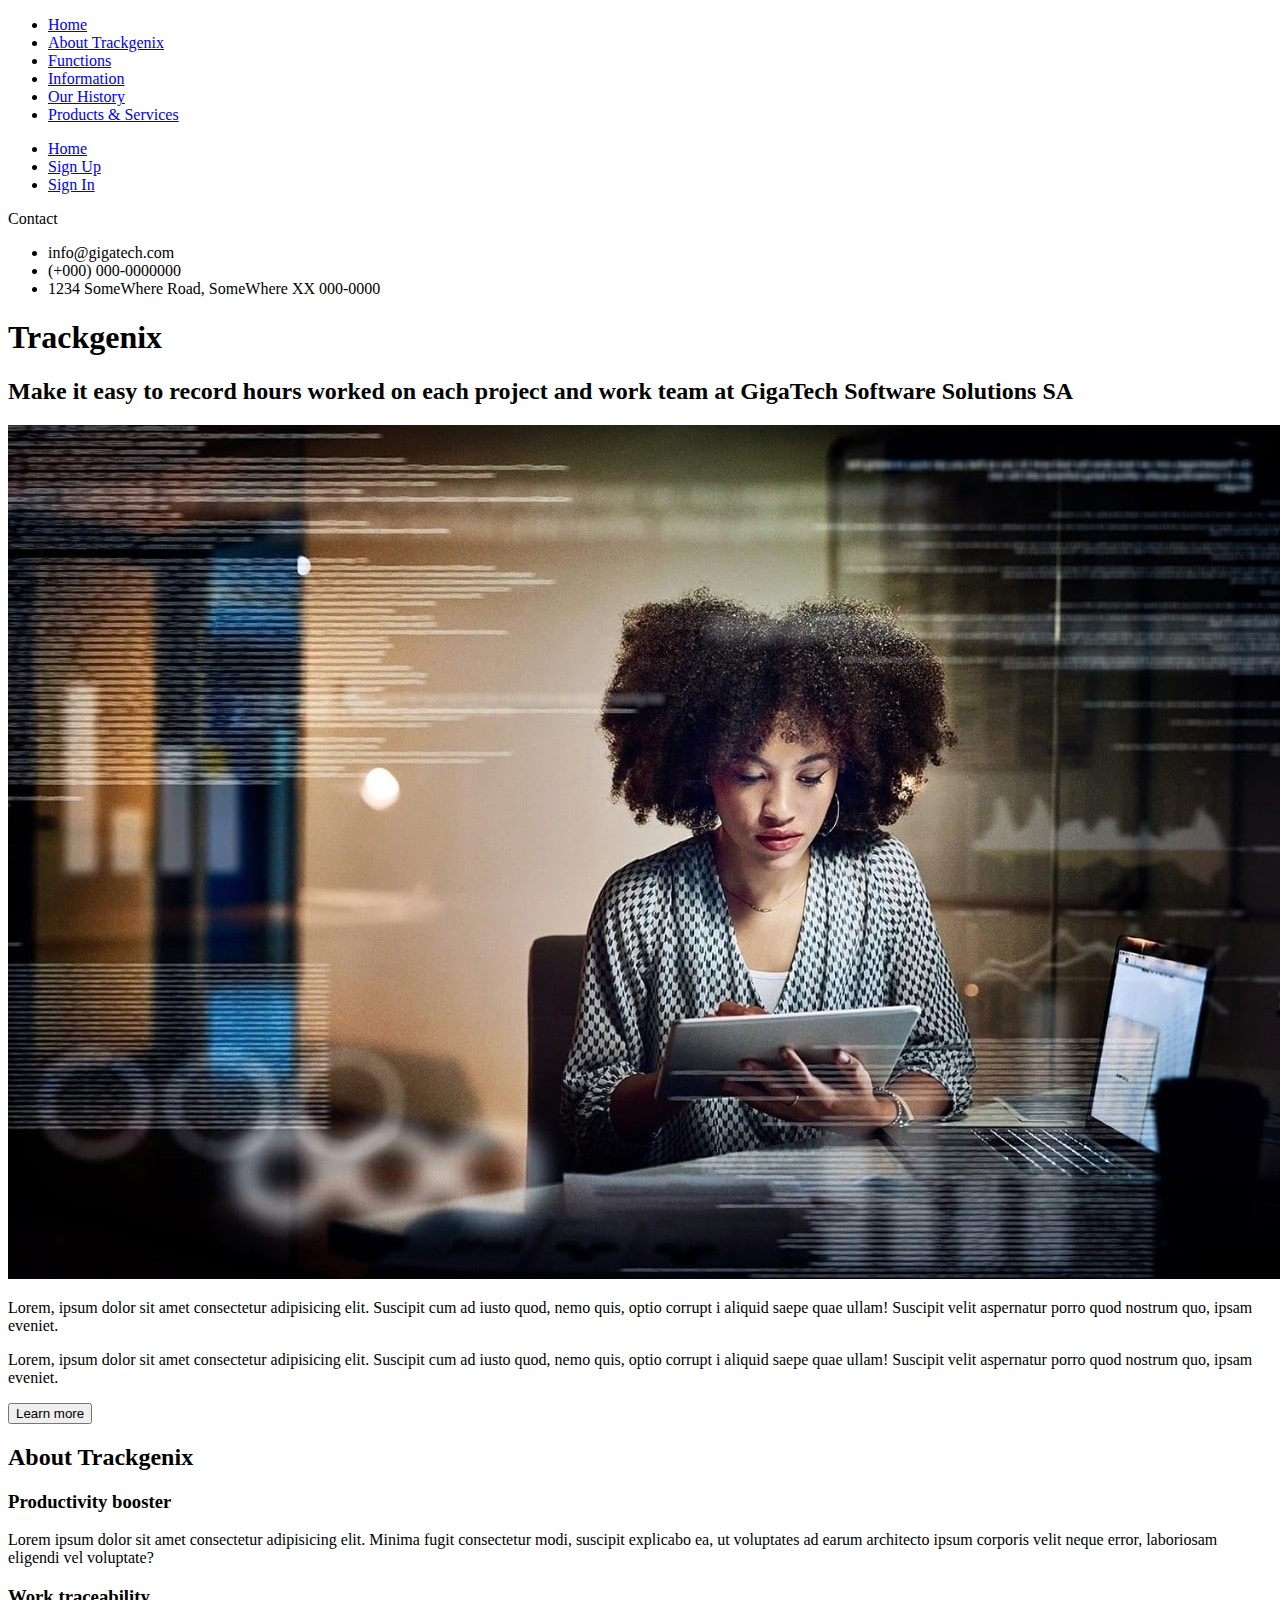
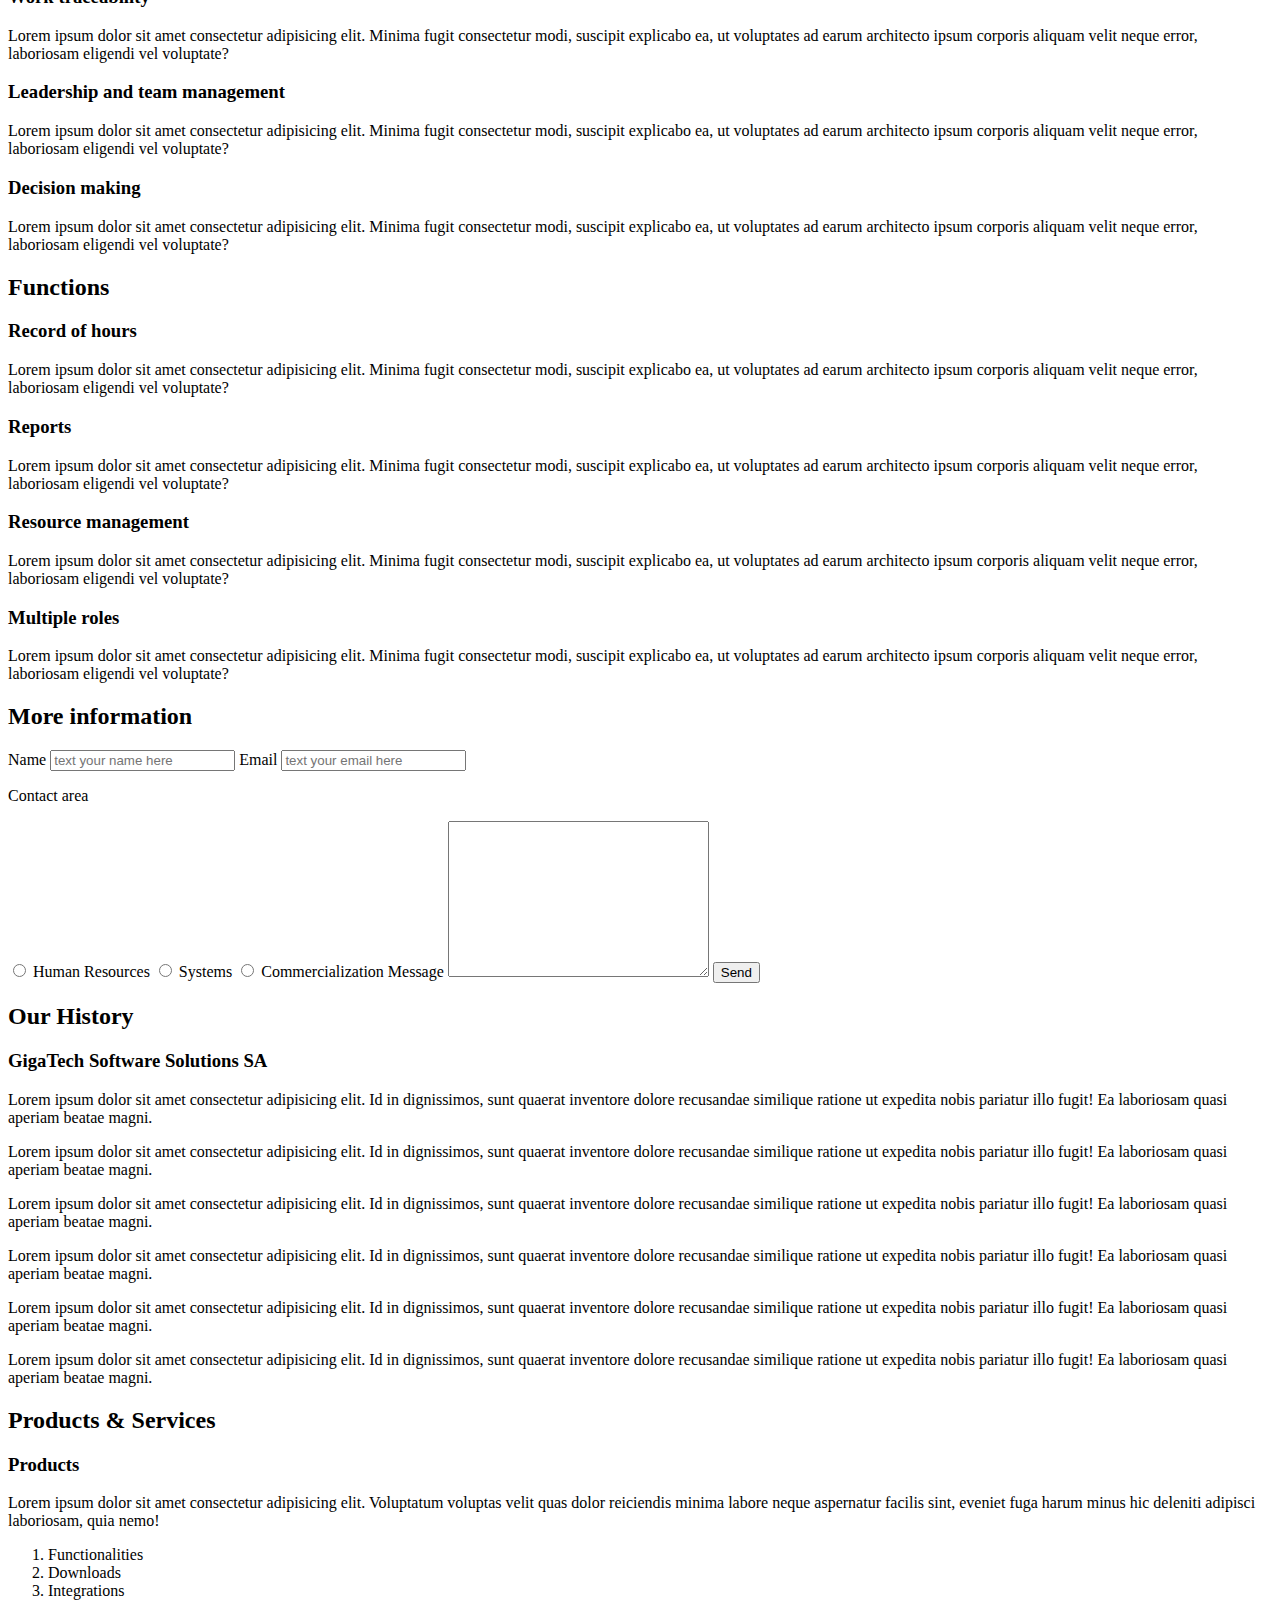
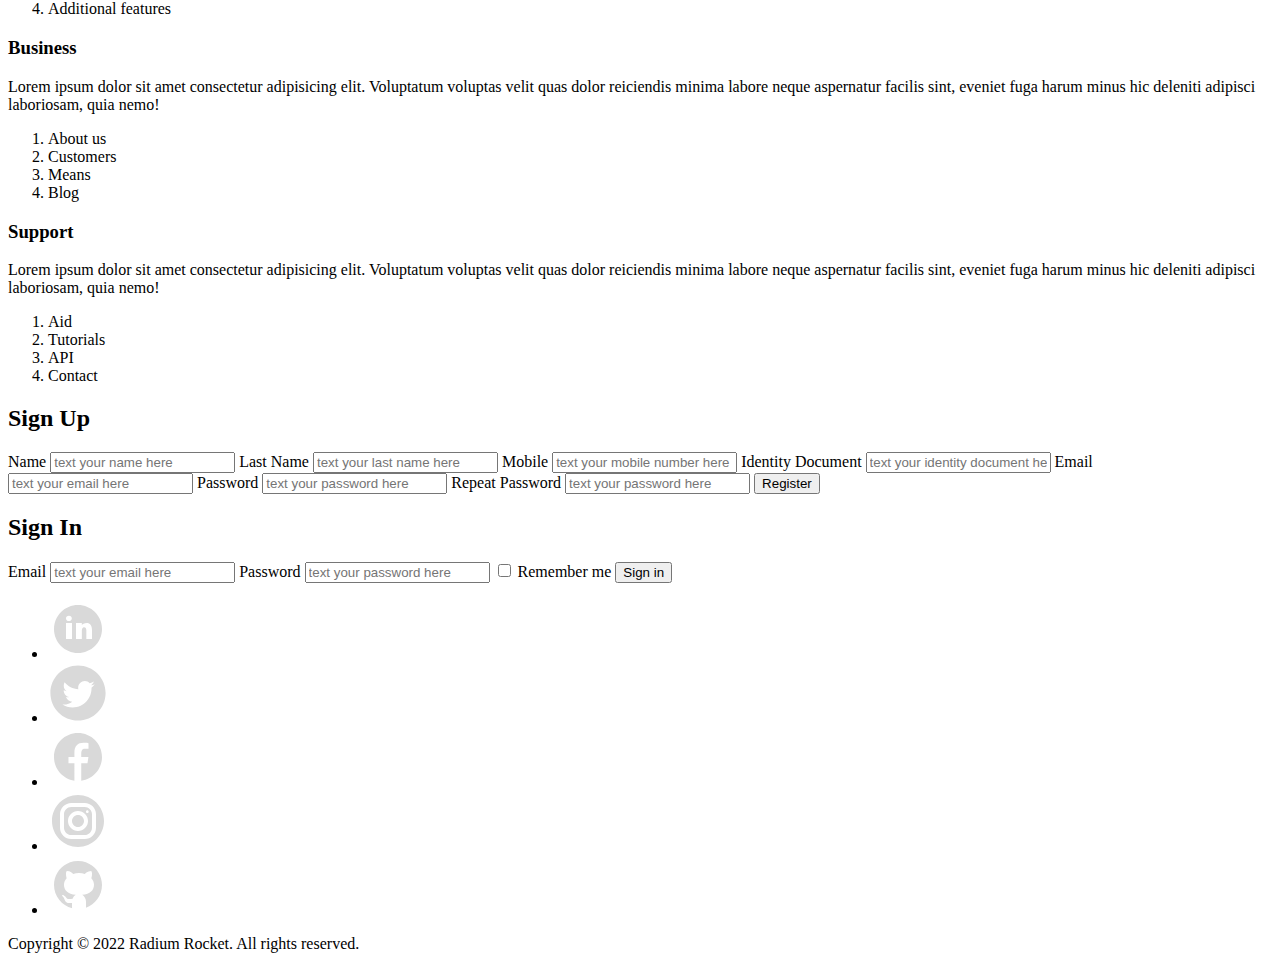
<file: Semana-01/index.html>
<!DOCTYPE html>
<html lang="en">
  <head>
    <meta charset="UTF-8">
    <meta http-equiv="X-UA-Compatible" content="IE=edge">
    <meta name="viewport" content="width=device-width, initial-scale=1.0">
    <meta name="description" content="This is a landing page with information about the Trackgenix app">
    <title>Trackgenix</title>
  </head>
  <body>
    <header>
      <nav>
        <ul>
          <li><a href="#home">Home</a></li>
          <li><a href="#aboutTrackgenix">About Trackgenix</a></li>
          <li><a href="#functions">Functions</a></li>
          <li><a href="#information">Information</a></li>
          <li><a href="#ourHistory">Our History</a></li>
          <li><a href="#productsServices">Products & Services</a></li>
        </ul>
      </nav>
    </header>
    <aside>
      <ul>
        <li><a href="#home">Home</a></li>
        <li><a href="#signUp">Sign Up</a></li>
        <li><a href="#signIn">Sign In</a></li>
      </ul>
      <p>Contact</p>
      <ul>
        <li>info@gigatech.com</li>
        <li>(+000) 000-0000000</li>
        <li>1234 SomeWhere Road, SomeWhere XX 000-0000</li>
      </ul>
    </aside>
    <main>
      <section id="home">
        <h1>Trackgenix</h1>
        <h2>Make it easy to record hours worked on each project and work team at GigaTech Software Solutions SA</h2>
        <img src="assets/home-desktop.jpg" alt="Woman at the office interacting with a tablet next to a laptop.">
        <p>
          Lorem, ipsum dolor sit amet consectetur adipisicing elit. Suscipit cum ad iusto quod, nemo quis, optio corrupt
          i aliquid saepe quae ullam! Suscipit velit aspernatur porro quod nostrum quo, ipsam eveniet.
        </p>
        <p>
          Lorem, ipsum dolor sit amet consectetur adipisicing elit. Suscipit cum ad iusto quod, nemo quis, optio corrupt
          i aliquid saepe quae ullam! Suscipit velit aspernatur porro quod nostrum quo, ipsam eveniet.
        </p>
        <button id="btnLearnMore">Learn more</button>
      </section>
      <section id="aboutTrackgenix">
        <h2>About Trackgenix</h2>
        <article>
          <h3>Productivity booster</h3>
          <p>
            Lorem ipsum dolor sit amet consectetur adipisicing elit. Minima fugit consectetur modi, suscipit explicabo 
            ea, ut voluptates ad earum architecto ipsum corporis velit neque error, laboriosam eligendi vel voluptate?
          </p>
        </article>
        <article>
          <h3>Work traceability</h3>
          <p>
            Lorem ipsum dolor sit amet consectetur adipisicing elit. Minima fugit consectetur modi, suscipit explicabo 
            ea, ut voluptates ad earum architecto ipsum corporis aliquam velit neque error, laboriosam eligendi vel voluptate?
          </p>
        </article>
        <article>
          <h3>Leadership and team management</h3>
          <p>
            Lorem ipsum dolor sit amet consectetur adipisicing elit. Minima fugit consectetur modi, suscipit explicabo 
            ea, ut voluptates ad earum architecto ipsum corporis aliquam velit neque error, laboriosam eligendi vel voluptate?
          </p>
        </article>
        <article>
          <h3>Decision making</h3>
          <p>
            Lorem ipsum dolor sit amet consectetur adipisicing elit. Minima fugit consectetur modi, suscipit explicabo 
            ea, ut voluptates ad earum architecto ipsum corporis aliquam velit neque error, laboriosam eligendi vel voluptate?
          </p>
        </article>
      </section>
      <section id="functions">
        <h2>Functions</h2>
        <article>
          <h3>Record of hours</h3>
          <p>
            Lorem ipsum dolor sit amet consectetur adipisicing elit. Minima fugit consectetur modi, suscipit explicabo 
            ea, ut voluptates ad earum architecto ipsum corporis aliquam velit neque error, laboriosam eligendi vel voluptate?
          </p>
        </article>
        <article>
          <h3>Reports</h3>
          <p>
            Lorem ipsum dolor sit amet consectetur adipisicing elit. Minima fugit consectetur modi, suscipit explicabo 
            ea, ut voluptates ad earum architecto ipsum corporis aliquam velit neque error, laboriosam eligendi vel voluptate?
          </p>
        </article>
        <article>
          <h3>Resource management</h3>
          <p>
            Lorem ipsum dolor sit amet consectetur adipisicing elit. Minima fugit consectetur modi, suscipit explicabo 
            ea, ut voluptates ad earum architecto ipsum corporis aliquam velit neque error, laboriosam eligendi vel voluptate?
          </p>
        </article>
        <article>
          <h3>Multiple roles</h3>
          <p>
            Lorem ipsum dolor sit amet consectetur adipisicing elit. Minima fugit consectetur modi, suscipit explicabo 
            ea, ut voluptates ad earum architecto ipsum corporis aliquam velit neque error, laboriosam eligendi vel voluptate?
          </p>
        </article>
      </section>
      <section id="information">
        <h2>More information</h2>
        <form action="">
          <label for="txtInfoName">Name</label>
          <input id="txtInfoName" type="text" placeholder="text your name here">
          <label for="txtInfoEmail">Email</label>
          <input id="txtInfoEmail" type="text" placeholder="text your email here">
          <p>Contact area</p>
          <input id="btnInfoHumanResources" type="radio" value="Human Resources">
          <label for="btnInfoHumanResources">Human Resources</label>
          <input id="btnInfoSystems" type="radio" value="Systems">
          <label for="btnInfoSystems">Systems</label>
          <input id="btnInfoCommercialization" type="radio" value="Commercialization">
          <label for="btnInfoCommercialization">Commercialization</label>
          <label for="txtInfoMessage">Message</label>
          <textarea id="txtInfoMessage" name="Message" cols="30" rows="10"></textarea>
          <button id="btnInfoSend">Send</button>
        </form>
      </section>
      <section id="ourHistory">
        <h2>Our History</h2>
        <h3>GigaTech Software Solutions SA</h3>
        <article>
          <p>
            Lorem ipsum dolor sit amet consectetur adipisicing elit. Id in dignissimos, sunt quaerat inventore dolore 
            recusandae similique ratione ut expedita nobis pariatur illo fugit! Ea laboriosam quasi aperiam beatae magni.
          </p>
        </article>
        <article>
          <p>
            Lorem ipsum dolor sit amet consectetur adipisicing elit. Id in dignissimos, sunt quaerat inventore dolore 
            recusandae similique ratione ut expedita nobis pariatur illo fugit! Ea laboriosam quasi aperiam beatae magni.
          </p>
          <p>
            Lorem ipsum dolor sit amet consectetur adipisicing elit. Id in dignissimos, sunt quaerat inventore dolore 
            recusandae similique ratione ut expedita nobis pariatur illo fugit! Ea laboriosam quasi aperiam beatae magni.
          </p>
          <p>
            Lorem ipsum dolor sit amet consectetur adipisicing elit. Id in dignissimos, sunt quaerat inventore dolore 
            recusandae similique ratione ut expedita nobis pariatur illo fugit! Ea laboriosam quasi aperiam beatae magni.
          </p>
          <p>
            Lorem ipsum dolor sit amet consectetur adipisicing elit. Id in dignissimos, sunt quaerat inventore dolore 
            recusandae similique ratione ut expedita nobis pariatur illo fugit! Ea laboriosam quasi aperiam beatae magni.
          </p>
          <p>
            Lorem ipsum dolor sit amet consectetur adipisicing elit. Id in dignissimos, sunt quaerat inventore dolore 
            recusandae similique ratione ut expedita nobis pariatur illo fugit! Ea laboriosam quasi aperiam beatae magni.
          </p>
        </article>
      </section>
      <section id="productsServices">
        <h2>Products & Services</h2>
        <article>
          <h3>Products</h3>
          <p>
            Lorem ipsum dolor sit amet consectetur adipisicing elit. Voluptatum voluptas velit quas dolor reiciendis 
            minima labore neque aspernatur facilis sint, eveniet fuga harum minus hic deleniti adipisci laboriosam, quia nemo!
          </p>
          <ol>
            <li>Functionalities</li>
            <li>Downloads</li>
            <li>Integrations</li>
            <li>Additional features</li>
          </ol>
        </article>
        <article>
          <h3>Business</h3>
          <p>
            Lorem ipsum dolor sit amet consectetur adipisicing elit. Voluptatum voluptas velit quas dolor reiciendis 
            minima labore neque aspernatur facilis sint, eveniet fuga harum minus hic deleniti adipisci laboriosam, quia nemo!
          </p>
          <ol>
            <li>About us</li>
            <li>Customers</li>
            <li>Means</li>
            <li>Blog</li>
          </ol>
        </article>
        <article>
          <h3>Support</h3>
          <p>
            Lorem ipsum dolor sit amet consectetur adipisicing elit. Voluptatum voluptas velit quas dolor reiciendis 
            minima labore neque aspernatur facilis sint, eveniet fuga harum minus hic deleniti adipisci laboriosam, quia nemo!
          </p>
          <ol>
            <li>Aid</li>
            <li>Tutorials</li>
            <li>API</li>
            <li>Contact</li>
          </ol>
        </article>
      </section>
      <section id="signUp">
        <h2>Sign Up</h2>
        <form action="">
          <label for="txtSupName">Name</label>
          <input id="txtSupName" type="text" placeholder="text your name here">
          <label for="txtSupLastName">Last Name</label>
          <input id="txtSupLastName" type="text" placeholder="text your last name here">
          <label for="txtSupMobile">Mobile</label>
          <input id="txtSupMobile" type="text" placeholder="text your mobile number here">
          <label for="txtSupDocument">Identity Document</label>
          <input id="txtSupDocument" type="text" placeholder="text your identity document here">
          <label for="txtSupEmail">Email</label>
          <input id="txtSupEmail" type="text" placeholder="text your email here">
          <label for="txtSupPassword">Password</label>
          <input id="txtSupPassword" type="password" placeholder="text your password here">
          <label for="txtSupRepeatPassword">Repeat Password</label>
          <input id="txtSupRepeatPassword" type="password" placeholder="text your password here">
          <button id="btnSupRegister">Register</button>
        </form>
      </section>
      <section id="signIn">
        <h2>Sign In</h2>
        <form action="">
          <label for="txtSinEmail">Email</label>
          <input id="txtSinEmail" type="text" placeholder="text your email here">
          <label for="txtSinPassword">Password</label>
          <input id="txtSinPassword" type="password" placeholder="text your password here">
          <input id="btnSinRemember" type="checkbox" name="RememberMe">
          <label for="btnSinRemember">Remember me</label>
          <button id="btnSinSignIn">Sign in</button>
        </form>
      </section>
    </main>
    <footer> 
      <nav>
        <ul>
          <li><img src="assets/footer-linkedin.svg" alt="LinkedIn"></li>
          <li><img src="assets/footer-twitter.svg" alt="Twitter"></li>
          <li><img src="assets/footer-facebook.svg" alt="Facebook"></li>
          <li><img src="assets/footer-instagram.svg" alt="Instagram"></li>
          <li><img src="assets/footer-github.svg" alt="GitHub"></li>
        </ul>
      </nav>
      <p>Copyright © 2022 Radium Rocket. All rights reserved.</p>
    </footer>
  </body>
</html>
</file>
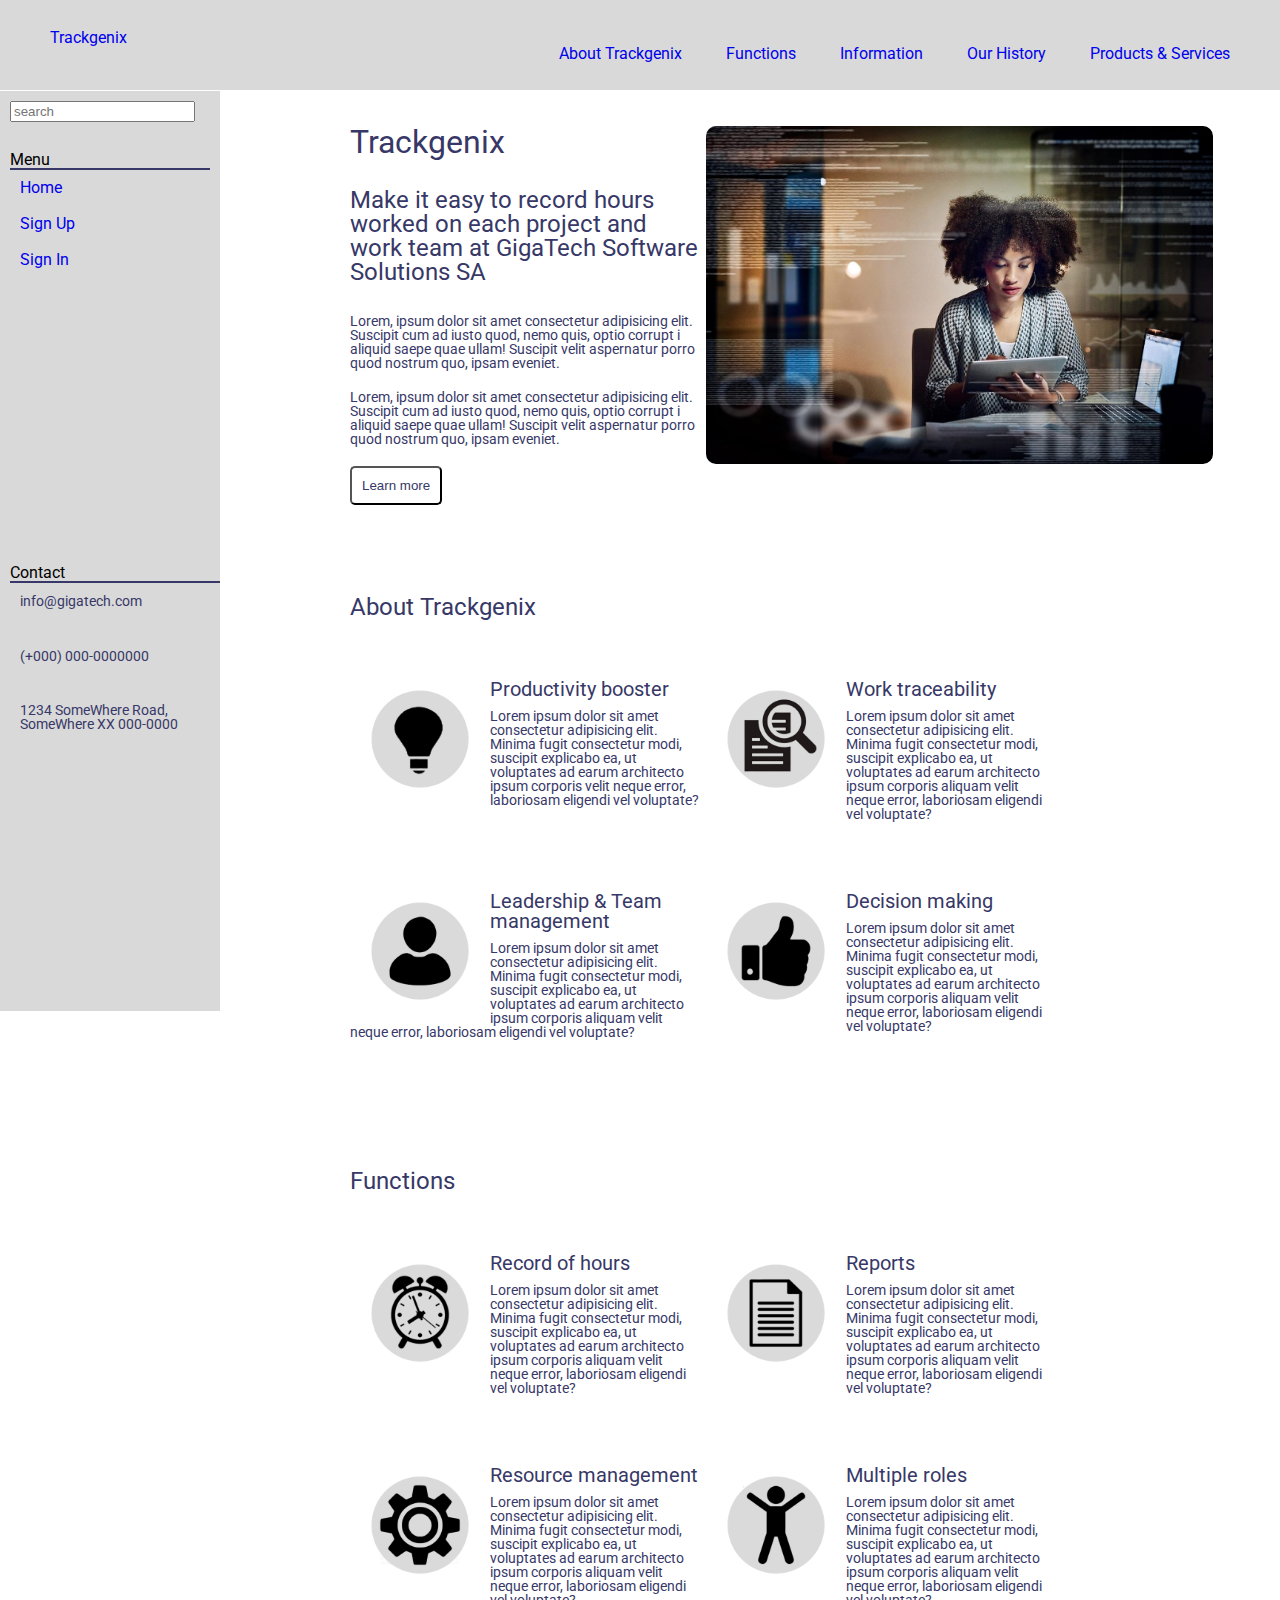
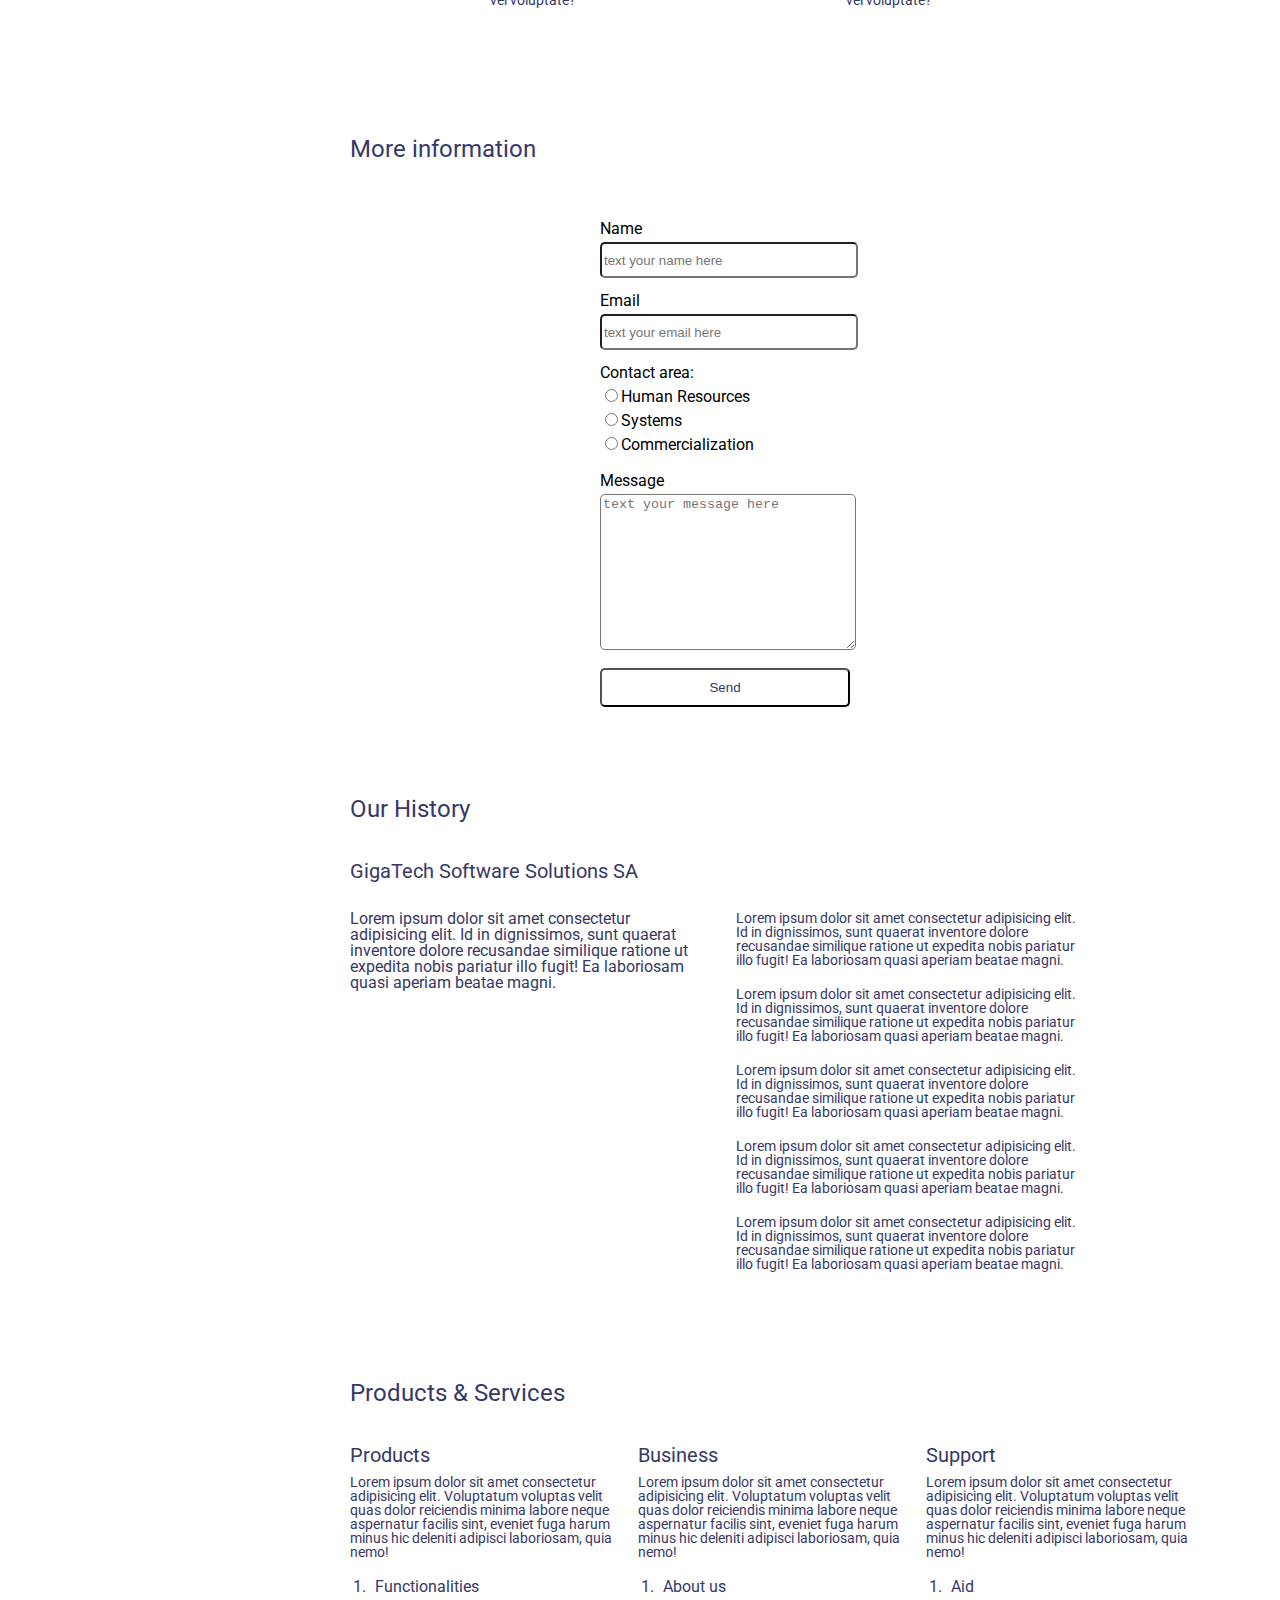
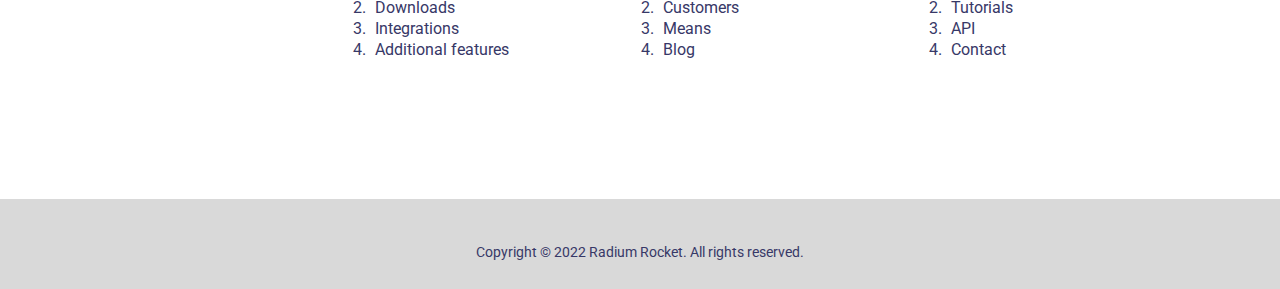
<file: Semana-02/index.html>
<!DOCTYPE html>
<html lang="en">
  <head>
    <meta charset="UTF-8">
    <meta http-equiv="X-UA-Compatible" content="IE=edge">
    <meta name="viewport" content="width=device-width, initial-scale=1.0">
    <meta name="description" content="This is a landing page with information about the Trackgenix app">
    <link rel="preconnect" href="https://fonts.googleapis.com">
    <link rel="preconnect" href="https://fonts.gstatic.com" crossorigin>
    <link href="https://fonts.googleapis.com/css2?family=Roboto:wght@300;400;500;700&display=swap" rel="stylesheet">
    <link rel="stylesheet" href="https://cdnjs.cloudflare.com/ajax/libs/font-awesome/6.2.0/css/all.min.css" 
      integrity="sha512-xh6O/CkQoPOWDdYTDqeRdPCVd1SpvCA9XXcUnZS2FmJNp1coAFzvtCN9BmamE+4aHK8yyUHUSCcJHgXloTyT2A==" 
      crossorigin="anonymous" referrerpolicy="no-referrer" />
    <link rel="stylesheet" href="css/reset.css">
    <link rel="stylesheet" href="css/styles.css">
    <title>Trackgenix</title>
  </head>
  <body>
    <header>
      <nav id="main-nav">
        <div class="menu-left">
          <i class="fa-solid fa-bars"></i>
          <a href="#home">Trackgenix</a>
        </div>
        <div class="menu-right">
          <a href="#aboutTrackgenix">About Trackgenix</a>
          <a href="#functions">Functions</a>
          <a href="#information">Information</a>
          <a href="#ourHistory">Our History</a>
          <a href="#productsServices">Products & Services</a>
        </div>
      </nav>
    </header>
    <main>
      <aside>
        <div>
          <i class="fa-solid fa-magnifying-glass"></i>
          <input type="text" placeholder="search">
        </div>
        <div class="div-menu">
          <div>
            <label>Menu</label>
          </div>
          <div class="aside-link">
            <i class="fa-solid fa-house"></i>
            <a href="#home">Home</a>
          </div>
          <div class="aside-link">
            <i class="fa-solid fa-user-plus"></i>
            <a href="#">Sign Up</a>
          </div>
          <div class="aside-link">
            <i class="fa-solid fa-user"></i>
            <a href="#">Sign In</a>
          </div>
        </div>
        <div class="div-contact">
          <div>
            <label>Contact</label>
          </div>
          <div class="aside-link">
            <i class="fa-solid fa-envelope"></i>
            <p>info@gigatech.com</p>
          </div>
          <div class="aside-link">
            <i class="fa-solid fa-mobile-screen-button"></i>
            <p>(+000) 000-0000000</p>
          </div>
          <div class="aside-link">
            <i class="fa-solid fa-map-pin"></i>
            <p>1234 SomeWhere Road, SomeWhere XX 000-0000</p>
          </div>
        </div>
      </aside>
      <section id="home">
        <article>
          <h1>Trackgenix</h1>
          <h2>Make it easy to record hours worked on each project and work team at GigaTech Software Solutions SA</h2>
          <p>
            Lorem, ipsum dolor sit amet consectetur adipisicing elit. Suscipit cum ad iusto quod, nemo quis, optio corrupt
            i aliquid saepe quae ullam! Suscipit velit aspernatur porro quod nostrum quo, ipsam eveniet.
          </p>
          <p>
            Lorem, ipsum dolor sit amet consectetur adipisicing elit. Suscipit cum ad iusto quod, nemo quis, optio corrupt
            i aliquid saepe quae ullam! Suscipit velit aspernatur porro quod nostrum quo, ipsam eveniet.
          </p>
          <button id="btnLearnMore">Learn more</button>
        </article>
        <article>
          <img id="img-home" src="assets/home-desktop.jpg" alt="Woman at the office interacting with a tablet next to a laptop.">
        </article>
      </section>
      <section id="aboutTrackgenix">
        <h2>About Trackgenix</h2>
        <div class="div-article-1">
          <article class="article-1">
            <img src="assets/light-bulb.png" alt="">
            <h3>Productivity booster</h3>
            <p>
              Lorem ipsum dolor sit amet consectetur adipisicing elit. Minima fugit consectetur modi, suscipit explicabo 
              ea, ut voluptates ad earum architecto ipsum corporis velit neque error, laboriosam eligendi vel voluptate?
            </p>
          </article>
          <article class="article-1">
            <img src="assets/shhet-search.png" alt="">
            <h3>Work traceability</h3>
            <p>
              Lorem ipsum dolor sit amet consectetur adipisicing elit. Minima fugit consectetur modi, suscipit explicabo 
              ea, ut voluptates ad earum architecto ipsum corporis aliquam velit neque error, laboriosam eligendi vel voluptate?
            </p>
          </article>
        </div>
        <div class="div-article-1">
          <article class="article-1">
            <img src="assets/user.png" alt="">
            <h3>Leadership & Team management</h3>
            <p>
              Lorem ipsum dolor sit amet consectetur adipisicing elit. Minima fugit consectetur modi, suscipit explicabo 
              ea, ut voluptates ad earum architecto ipsum corporis aliquam velit neque error, laboriosam eligendi vel voluptate?
            </p>
          </article>
          <article class="article-1">
            <img src="assets/hand.png" alt="">
            <h3>Decision making</h3>
            <p>
              Lorem ipsum dolor sit amet consectetur adipisicing elit. Minima fugit consectetur modi, suscipit explicabo 
              ea, ut voluptates ad earum architecto ipsum corporis aliquam velit neque error, laboriosam eligendi vel voluptate?
            </p>
          </article>
        </div>        
      </section>
      <section id="functions">
        <h2>Functions</h2>
        <div class="div-article-1">
          <article class="article-1">
            <img src="assets/clock.png" alt="">
            <h3>Record of hours</h3>
            <p>
              Lorem ipsum dolor sit amet consectetur adipisicing elit. Minima fugit consectetur modi, suscipit explicabo 
              ea, ut voluptates ad earum architecto ipsum corporis aliquam velit neque error, laboriosam eligendi vel voluptate?
            </p>
          </article>
          <article class="article-1">
              <img src="assets/sheet.png" alt="">
              <h3>Reports</h3>
              <p>
                Lorem ipsum dolor sit amet consectetur adipisicing elit. Minima fugit consectetur modi, suscipit explicabo 
                ea, ut voluptates ad earum architecto ipsum corporis aliquam velit neque error, laboriosam eligendi vel voluptate?
              </p>
          </article>
        </div>
        <div class="div-article-1">
          <article class="article-1">
            <img src="assets/nut.png" alt="">
            <h3>Resource management</h3>
            <p>
              Lorem ipsum dolor sit amet consectetur adipisicing elit. Minima fugit consectetur modi, suscipit explicabo 
              ea, ut voluptates ad earum architecto ipsum corporis aliquam velit neque error, laboriosam eligendi vel voluptate?
            </p>
          </article>
          <article class="article-1">
            <img src="assets/person.png" alt="">
            <h3>Multiple roles</h3>
            <p>
              Lorem ipsum dolor sit amet consectetur adipisicing elit. Minima fugit consectetur modi, suscipit explicabo 
              ea, ut voluptates ad earum architecto ipsum corporis aliquam velit neque error, laboriosam eligendi vel voluptate?
            </p>
          </article>
        </div>        
      </section>
      <section id="information">
        <h2>More information</h2>
        <form>
          <div class="form-input-text">
            <label for="txtInfoName">Name</label>
            <input id="txtInfoName" type="text" placeholder="text your name here">
          </div>
          <div class="form-input-text">
            <label for="txtInfoEmail">Email</label>
            <input id="txtInfoEmail" type="text" placeholder="text your email here">
          </div>
          <div class="form-radio">
            <label>Contact area:</label>
            <label><input type="radio" name="contact" value="Human Resources">Human Resources</label>        
            <label><input type="radio" name="contact" value="Systems">Systems</label>
            <label><input type="radio" name="contact" value="Commercialization">Commercialization</label>
          </div>
          <div class="form-input-text">
            <label for="txtInfoMessage">Message</label>
            <textarea id="txtInfoMessage" name="Message" placeholder="text your message here"></textarea>
          </div>
          <button id="btnInfoSend">Send</button>
        </form>
      </section>
      <section id="ourHistory">
        <h2>Our History</h2>
        <h3>GigaTech Software Solutions SA</h3>
        <article class="article-2">
          <p id="history-text1">
            Lorem ipsum dolor sit amet consectetur adipisicing elit. Id in dignissimos, sunt quaerat inventore dolore 
            recusandae similique ratione ut expedita nobis pariatur illo fugit! Ea laboriosam quasi aperiam beatae magni.
          </p>
        </article>
        <article class="article-2">
          <p>
            Lorem ipsum dolor sit amet consectetur adipisicing elit. Id in dignissimos, sunt quaerat inventore dolore 
            recusandae similique ratione ut expedita nobis pariatur illo fugit! Ea laboriosam quasi aperiam beatae magni.
          </p>
          <p>
            Lorem ipsum dolor sit amet consectetur adipisicing elit. Id in dignissimos, sunt quaerat inventore dolore 
            recusandae similique ratione ut expedita nobis pariatur illo fugit! Ea laboriosam quasi aperiam beatae magni.
          </p>
          <p>
            Lorem ipsum dolor sit amet consectetur adipisicing elit. Id in dignissimos, sunt quaerat inventore dolore 
            recusandae similique ratione ut expedita nobis pariatur illo fugit! Ea laboriosam quasi aperiam beatae magni.
          </p>
          <p>
            Lorem ipsum dolor sit amet consectetur adipisicing elit. Id in dignissimos, sunt quaerat inventore dolore 
            recusandae similique ratione ut expedita nobis pariatur illo fugit! Ea laboriosam quasi aperiam beatae magni.
          </p>
          <p>
            Lorem ipsum dolor sit amet consectetur adipisicing elit. Id in dignissimos, sunt quaerat inventore dolore 
            recusandae similique ratione ut expedita nobis pariatur illo fugit! Ea laboriosam quasi aperiam beatae magni.
          </p>
        </article>
      </section>
      <section id="productsServices">
        <h2>Products & Services</h2>
        <article class="article-3">
          <h3>Products</h3>
          <p>
            Lorem ipsum dolor sit amet consectetur adipisicing elit. Voluptatum voluptas velit quas dolor reiciendis 
            minima labore neque aspernatur facilis sint, eveniet fuga harum minus hic deleniti adipisci laboriosam, quia nemo!
          </p>
          <ol>
            <li>Functionalities</li>
            <li>Downloads</li>
            <li>Integrations</li>
            <li>Additional features</li>
          </ol>
        </article>
        <article class="article-3">
          <h3>Business</h3>
          <p>
            Lorem ipsum dolor sit amet consectetur adipisicing elit. Voluptatum voluptas velit quas dolor reiciendis 
            minima labore neque aspernatur facilis sint, eveniet fuga harum minus hic deleniti adipisci laboriosam, quia nemo!
          </p>
          <ol>
            <li>About us</li>
            <li>Customers</li>
            <li>Means</li>
            <li>Blog</li>
          </ol>
        </article>
        <article class="article-3">
          <h3>Support</h3>
          <p>
            Lorem ipsum dolor sit amet consectetur adipisicing elit. Voluptatum voluptas velit quas dolor reiciendis 
            minima labore neque aspernatur facilis sint, eveniet fuga harum minus hic deleniti adipisci laboriosam, quia nemo!
          </p>
          <ol>
            <li>Aid</li>
            <li>Tutorials</li>
            <li>API</li>
            <li>Contact</li>
          </ol>
        </article>
      </section>
    </main>
    <footer>
      <ul>
        <li><i class="fa-brands fa-linkedin"></i></li>
        <li><i class="fa-brands fa-square-twitter"></i></li>
        <li><i class="fa-brands fa-facebook"></i></li>
        <li><i class="fa-brands fa-instagram"></i></li>
        <li><i class="fa-brands fa-github"></i></li>
      </ul>
      <p>Copyright © 2022 Radium Rocket. All rights reserved.</p>
    </footer>
  </body>
</html>
</file>
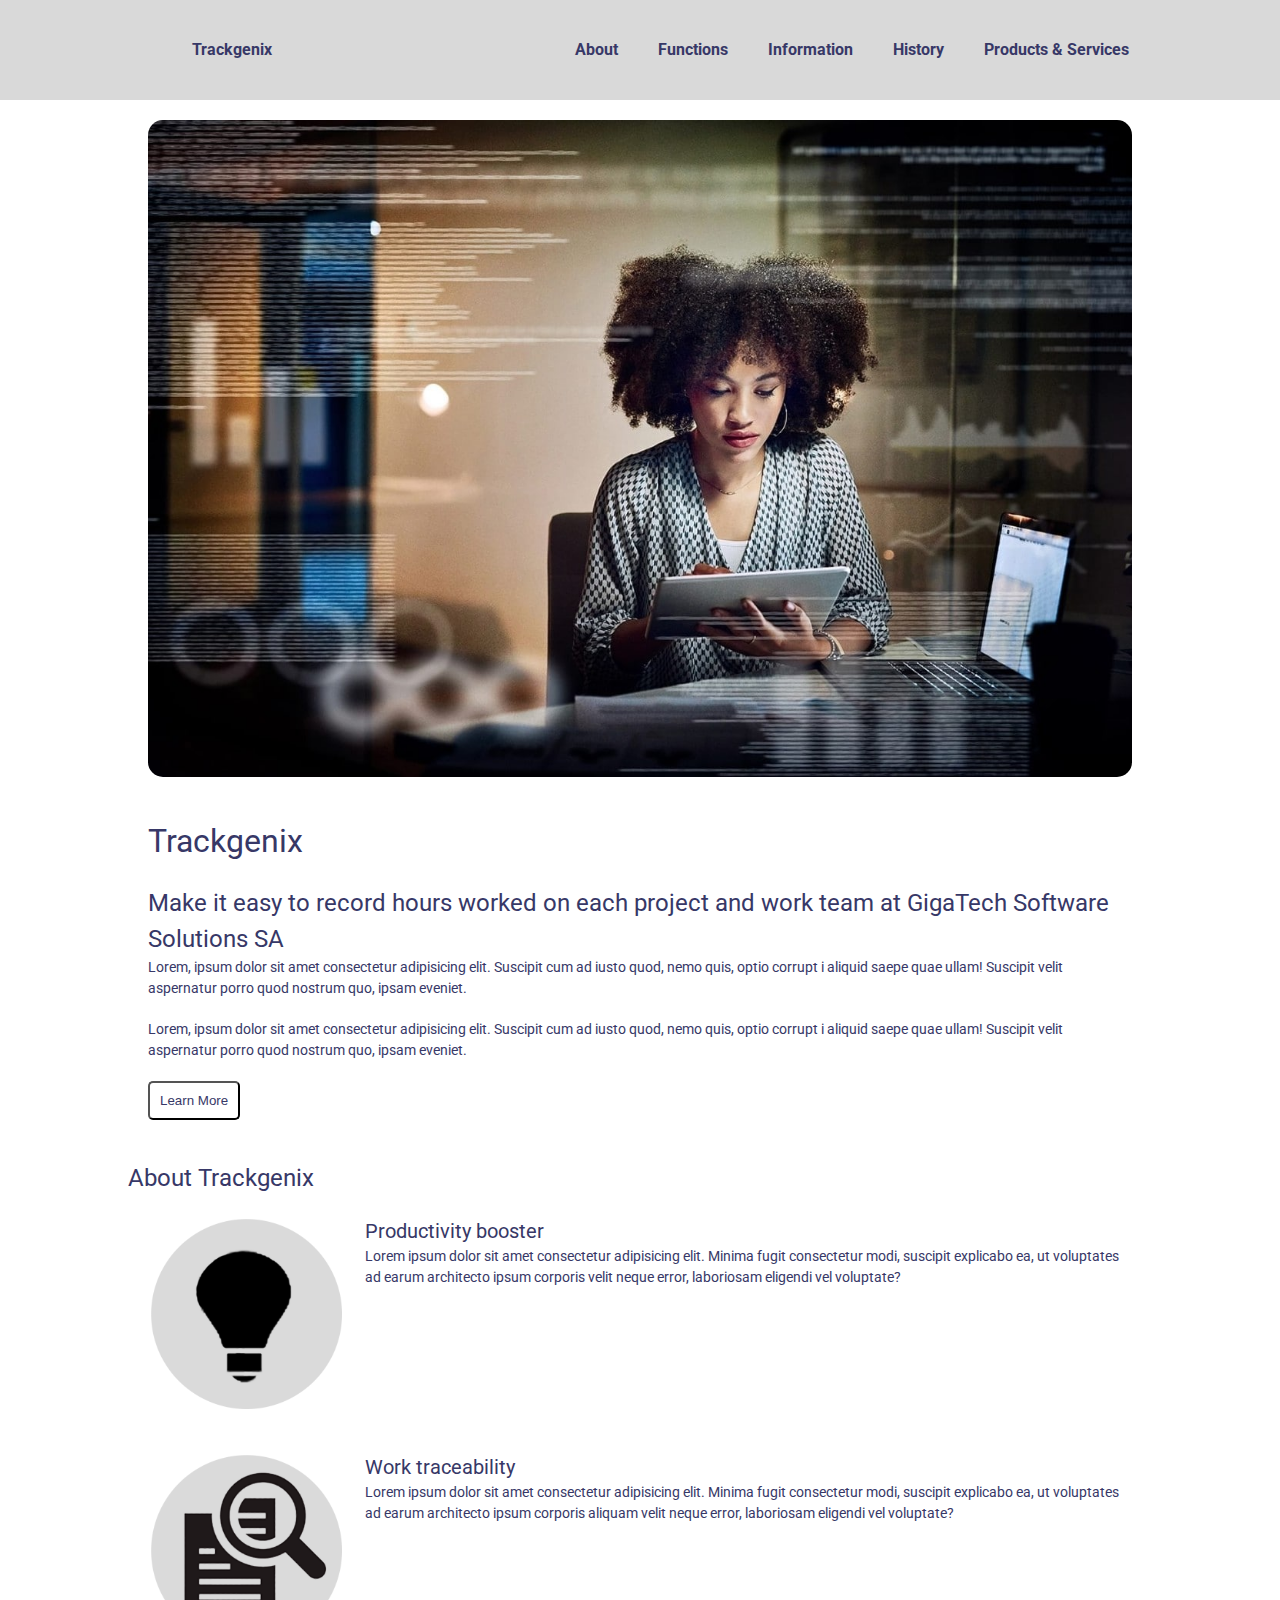
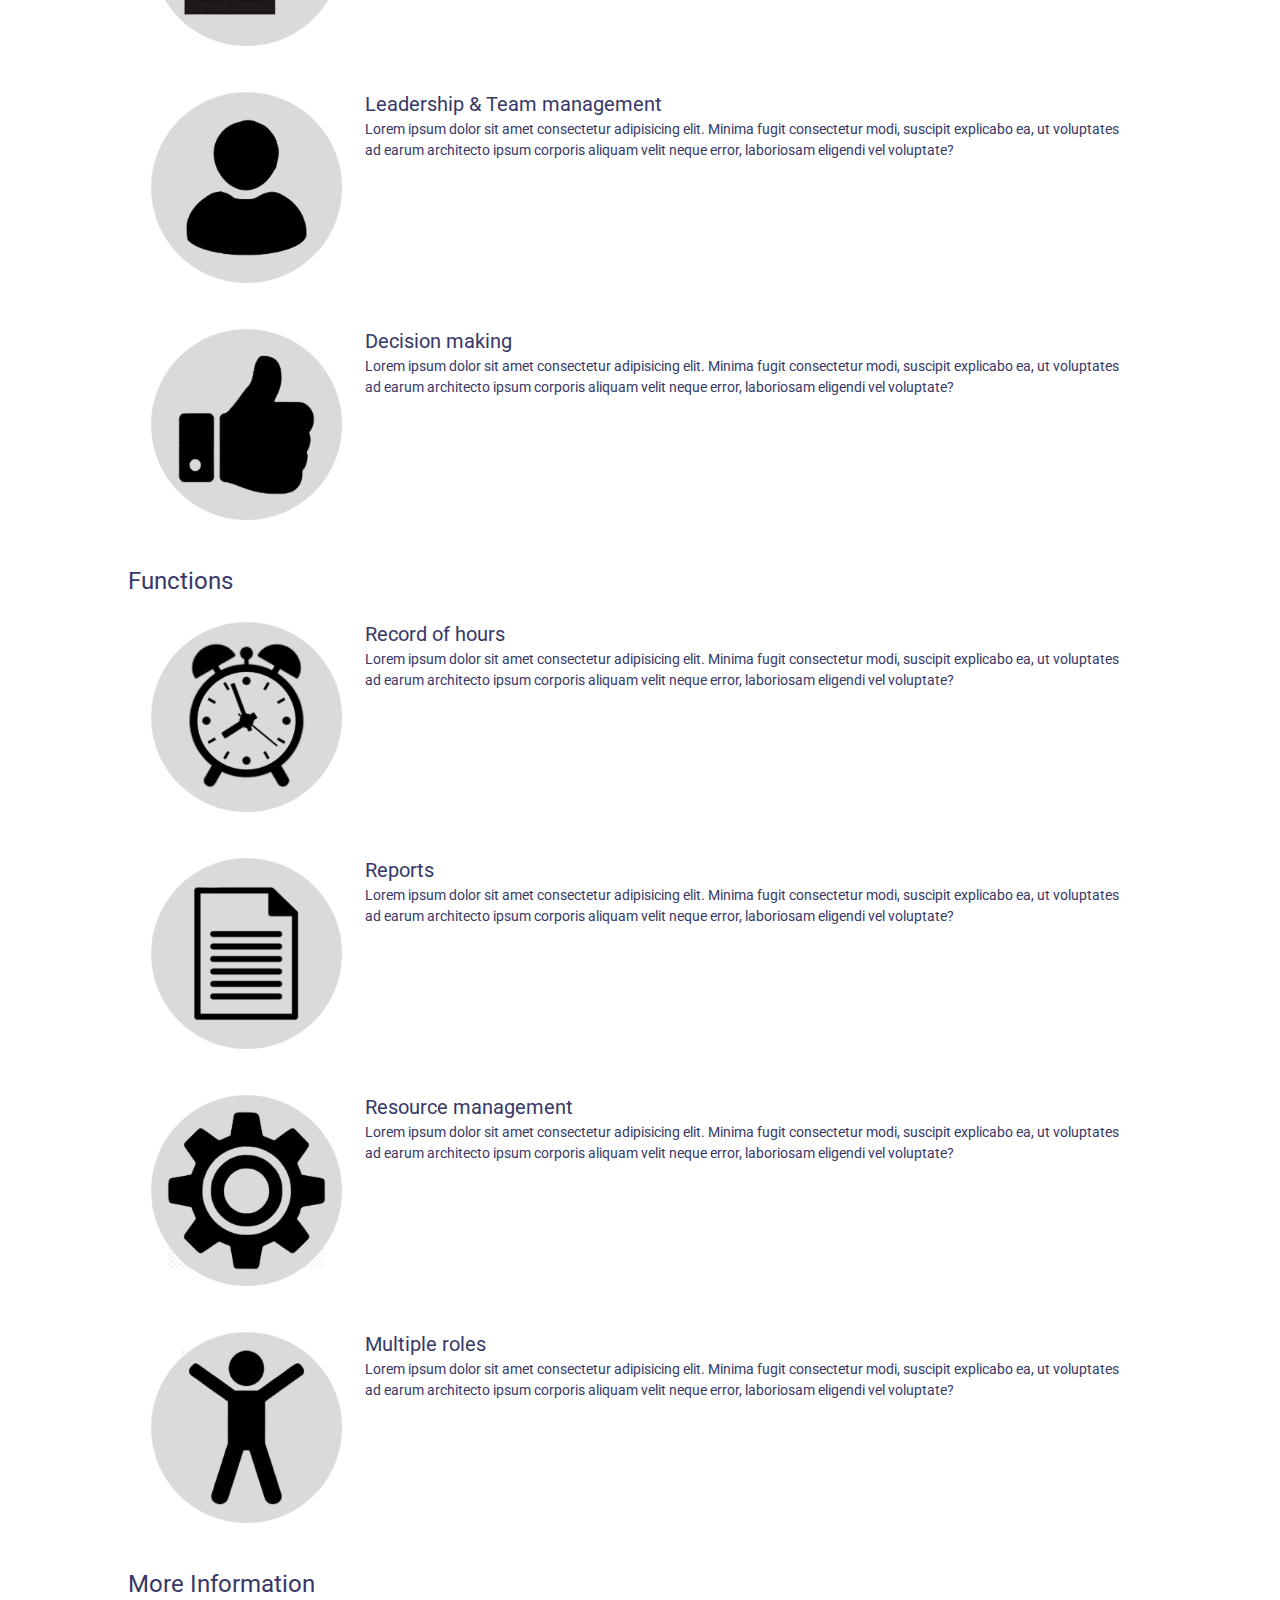
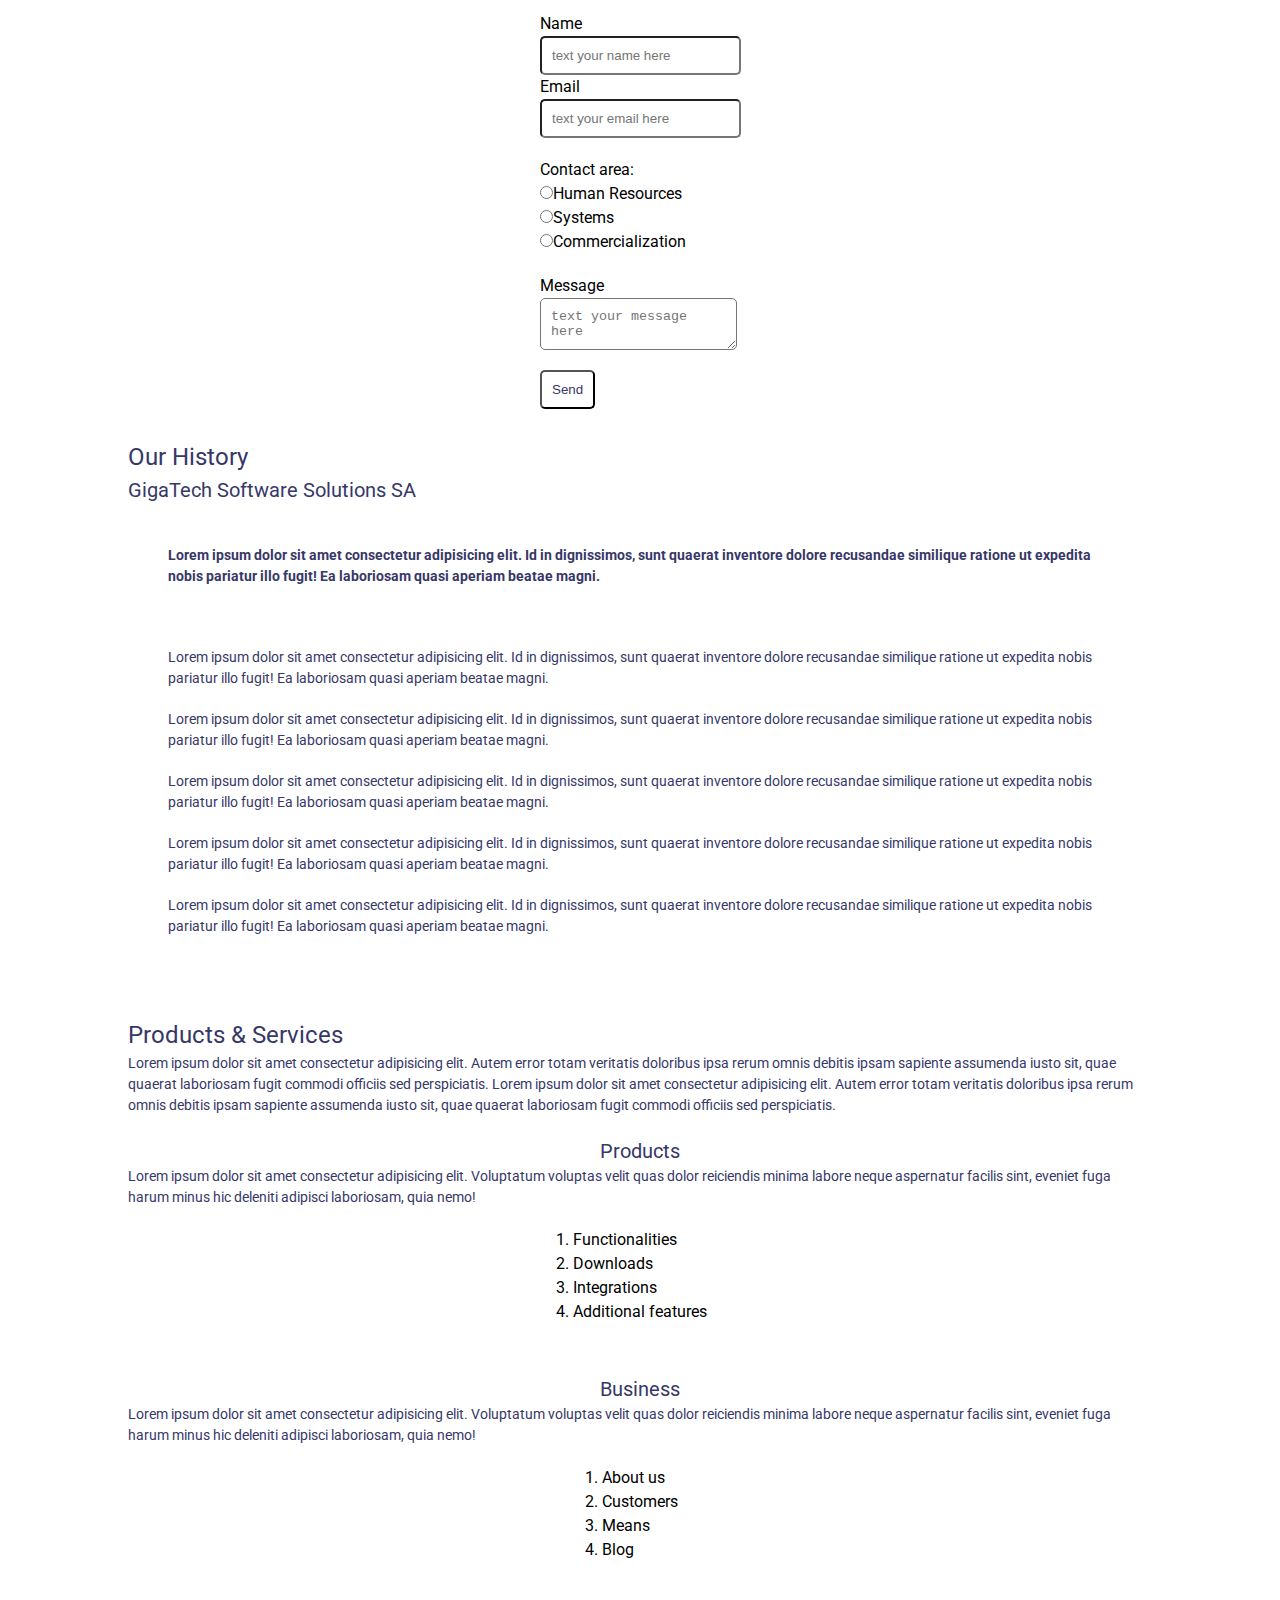
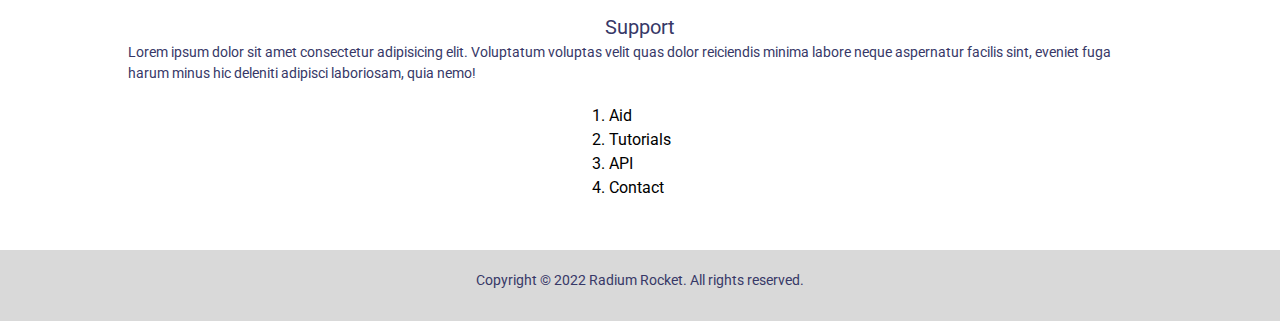
<file: Semana-03/index.html>
<!DOCTYPE html>
<html lang="en">
<head>
  <meta charset="UTF-8">
  <meta http-equiv="X-UA-Compatible" content="IE=edge">
  <meta name="viewport" content="width=device-width, initial-scale=1.0">
  <meta name="description" content="This is a landing page with information about the Trackgenix app">
  <link rel="preconnect" href="https://fonts.googleapis.com">
  <link rel="preconnect" href="https://fonts.gstatic.com" crossorigin>
  <link href="https://fonts.googleapis.com/css2?family=Roboto:wght@300;400;500;700&display=swap" rel="stylesheet">
  <link rel="stylesheet" href="https://cdnjs.cloudflare.com/ajax/libs/font-awesome/6.2.0/css/all.min.css" integrity="sha512-xh6O/CkQoPOWDdYTDqeRdPCVd1SpvCA9XXcUnZS2FmJNp1coAFzvtCN9BmamE+4aHK8yyUHUSCcJHgXloTyT2A=="crossorigin="anonymous" referrerpolicy="no-referrer" />
  <link rel="stylesheet" href="./css/reset.css">
  <link rel="stylesheet" href="./css/styles.css">
  <link rel="stylesheet" href="./css/header.css">
  <link rel="stylesheet" href="./css/sidebar.css">
  <link rel="stylesheet" href="./css/main.css">
  <link rel="stylesheet" href="./css/footer.css">
  <title>Trackgenix</title>
</head>
<body>
  <header class="header">
    <section class="flex-menu">
      <div class="box-menu"><i class="fa-solid fa-bars"></i></div>
      <a  class="box-menu" href="#home">Trackgenix</a>
    </section>
    <nav id="nav-menu" class="flex-menu">
      <a class="box-menu" href="#about-trackgenix">About</a>
      <a class="box-menu" href="#functions">Functions</a>
      <a class="box-menu" href="#information">Information</a>
      <a class="box-menu" href="#history">History</a>
      <a class="box-menu" href="#products-services">Products & Services</a>
    </nav>
  </header>
  <div class="principal">   
    <aside>
      <div class="flex-aside-1">
        <i class="fa-solid fa-magnifying-glass"></i>
        <input type="text" placeholder="search">
      </div>
      <div class="flex-aside">
        <span>Menu</span>
        <a class="box-menu" href="#home"><i class="fa-solid fa-house"></i> Home</a>
        <a class="box-menu" href="#"><i class="fa-solid fa-user-plus"></i> Sign Up</a>
        <a class="box-menu" href="#"><i class="fa-solid fa-user"></i> Sign In </a>
      </div>
      <div class="flex-aside">
        <span>Contact</span>
        <p><i class="fa-solid fa-envelope"></i> info@gigatech.com</p>
        <p><i class="fa-solid fa-mobile-screen-button"></i> (+000) 000-0000000</p>
        <p><i class="fa-solid fa-map-pin"></i> 1234 SomeWhere Road, SomeWhere XX 000-0000</p>
      </div>
    </aside>
    <main>
      <section class="flex-home">
        <div class="box-home">
          <h1>Trackgenix</h1>
          <h2>Make it easy to record hours worked on each project and work team at GigaTech Software Solutions SA</h2>
          <p>
            Lorem, ipsum dolor sit amet consectetur adipisicing elit. Suscipit cum ad iusto quod, nemo quis, optio corrupt
            i aliquid saepe quae ullam! Suscipit velit aspernatur porro quod nostrum quo, ipsam eveniet.
          </p>
          <p>
            Lorem, ipsum dolor sit amet consectetur adipisicing elit. Suscipit cum ad iusto quod, nemo quis, optio corrupt
            i aliquid saepe quae ullam! Suscipit velit aspernatur porro quod nostrum quo, ipsam eveniet.
          </p>
          <button>Learn more</button>
        </div>
        <div class="box-home">
          <img src="assets/home-desktop.jpg" alt="Woman at the office interacting with a tablet next to a laptop.">
        </div>
      </section>
      <h2>About Trackgenix</h2>
      <section class="flex-about">
        <div class="box-about">
          <img src="assets/light-bulb.png" alt="Light bulb">
          <div>
            <h3>Productivity booster</h3>
            <p>
              Lorem ipsum dolor sit amet consectetur adipisicing elit. Minima fugit consectetur modi, suscipit explicabo
              ea, ut voluptates ad earum architecto ipsum corporis velit neque error, laboriosam eligendi vel voluptate?
            </p>
          </div>
        </div>
        <div class="box-about">
          <img src="assets/shhet-search.png" alt="Sheet search">
          <div>
            <h3>Work traceability</h3>
            <p>
              Lorem ipsum dolor sit amet consectetur adipisicing elit. Minima fugit consectetur modi, suscipit explicabo
              ea, ut voluptates ad earum architecto ipsum corporis aliquam velit neque error, laboriosam eligendi vel
              voluptate?
            </p>
          </div>
        </div>
        <div class="box-about">
          <img src="assets/user.png" alt="User">
          <div>
            <h3>Leadership & Team management</h3>
            <p>
              Lorem ipsum dolor sit amet consectetur adipisicing elit. Minima fugit consectetur modi, suscipit explicabo
              ea, ut voluptates ad earum architecto ipsum corporis aliquam velit neque error, laboriosam eligendi vel
              voluptate?
            </p>
          </div>
        </div>
        <div class="box-about">
          <img src="assets/hand.png" alt="Hand">
          <div>
            <h3>Decision making</h3>
            <p>
              Lorem ipsum dolor sit amet consectetur adipisicing elit. Minima fugit consectetur modi, suscipit explicabo
              ea, ut voluptates ad earum architecto ipsum corporis aliquam velit neque error, laboriosam eligendi vel
              voluptate?
            </p>
          </div>
        </div>
      </section>
      <h2>Functions</h2>
      <section class="flex-about">
        <div class="box-about">
          <img src="assets/clock.png" alt="">
          <div>
            <h3>Record of hours</h3>
            <p>
              Lorem ipsum dolor sit amet consectetur adipisicing elit. Minima fugit consectetur modi, suscipit explicabo
              ea, ut voluptates ad earum architecto ipsum corporis aliquam velit neque error, laboriosam eligendi vel
              voluptate?
            </p>
          </div>
        </div>
        <div class="box-about">
          <img src="assets/sheet.png" alt="">
          <div>
            <h3>Reports</h3>
            <p>
              Lorem ipsum dolor sit amet consectetur adipisicing elit. Minima fugit consectetur modi, suscipit explicabo
              ea, ut voluptates ad earum architecto ipsum corporis aliquam velit neque error, laboriosam eligendi vel
              voluptate?
            </p>
          </div>
        </div>
        <div class="box-about">
          <img src="assets/nut.png" alt="">
          <div>
            <h3>Resource management</h3>
            <p>
              Lorem ipsum dolor sit amet consectetur adipisicing elit. Minima fugit consectetur modi, suscipit explicabo
              ea, ut voluptates ad earum architecto ipsum corporis aliquam velit neque error, laboriosam eligendi vel
              voluptate?
            </p>
          </div>
        </div>
        <div class="box-about">
          <img src="assets/person.png" alt="">
          <div>
            <h3>Multiple roles</h3>
            <p>
              Lorem ipsum dolor sit amet consectetur adipisicing elit. Minima fugit consectetur modi, suscipit explicabo
              ea, ut voluptates ad earum architecto ipsum corporis aliquam velit neque error, laboriosam eligendi vel
              voluptate?
            </p>
          </div>
        </div>
      </section>
      <h2>More Information</h2>
      <section class="flex-information">
        <div class="box-information">
          <label>Name</label>
          <input type="text" placeholder="text your name here">
          <label>Email</label>
          <input type="text" placeholder="text your email here">
        </div>
        <div class="box-information">
          <span>Contact area:</span>
          <label><input type="radio" name="contact" value="Human Resources">Human Resources</label>
          <label><input type="radio" name="contact" value="Systems">Systems</label>
          <label><input type="radio" name="contact" value="Commercialization">Commercialization</label>
        </div>
        <div class="box-information">
          <label>Message</label>
          <textarea name="Message" placeholder="text your message here"></textarea>
          <button>Send</button>
        </div>
      </section>
      <h2>Our History</h2>
      <h3>GigaTech Software Solutions SA</h3>
      <section class="flex-history">
        <div class="box-history">
          <p id="history">
            Lorem ipsum dolor sit amet consectetur adipisicing elit. Id in dignissimos, sunt quaerat inventore dolore
            recusandae similique ratione ut expedita nobis pariatur illo fugit! Ea laboriosam quasi aperiam beatae magni.
          </p>
        </div>
        <div class="box-history">
          <p>
            Lorem ipsum dolor sit amet consectetur adipisicing elit. Id in dignissimos, sunt quaerat inventore dolore
            recusandae similique ratione ut expedita nobis pariatur illo fugit! Ea laboriosam quasi aperiam beatae magni.
          </p>
          <p>
            Lorem ipsum dolor sit amet consectetur adipisicing elit. Id in dignissimos, sunt quaerat inventore dolore
            recusandae similique ratione ut expedita nobis pariatur illo fugit! Ea laboriosam quasi aperiam beatae magni.
          </p>
          <p>
            Lorem ipsum dolor sit amet consectetur adipisicing elit. Id in dignissimos, sunt quaerat inventore dolore
            recusandae similique ratione ut expedita nobis pariatur illo fugit! Ea laboriosam quasi aperiam beatae magni.
          </p>
          <p>
            Lorem ipsum dolor sit amet consectetur adipisicing elit. Id in dignissimos, sunt quaerat inventore dolore
            recusandae similique ratione ut expedita nobis pariatur illo fugit! Ea laboriosam quasi aperiam beatae magni.
          </p>
          <p>
            Lorem ipsum dolor sit amet consectetur adipisicing elit. Id in dignissimos, sunt quaerat inventore dolore
            recusandae similique ratione ut expedita nobis pariatur illo fugit! Ea laboriosam quasi aperiam beatae magni.
          </p>
        </div>
      </section>
      <section class="flex-prodServ">
        <article>
          <h2>Products & Services</h2>
          <p>
            Lorem ipsum dolor sit amet consectetur adipisicing elit. Autem error totam veritatis doloribus ipsa rerum omnis
            debitis ipsam sapiente assumenda iusto sit, quae quaerat laboriosam fugit commodi officiis sed perspiciatis.
            Lorem ipsum dolor sit amet consectetur adipisicing elit. Autem error totam veritatis doloribus ipsa rerum omnis
            debitis ipsam sapiente assumenda iusto sit, quae quaerat laboriosam fugit commodi officiis sed perspiciatis.
          </p>
        </article>
        <article class="flex-box-prodServ">
          <div class="box-prodServ">
            <h3>Products</h3>
            <p>
              Lorem ipsum dolor sit amet consectetur adipisicing elit. Voluptatum voluptas velit quas dolor reiciendis
              minima labore neque aspernatur facilis sint, eveniet fuga harum minus hic deleniti adipisci laboriosam, quia
              nemo!
            </p>
            <ol>
              <li>Functionalities</li>
              <li>Downloads</li>
              <li>Integrations</li>
              <li>Additional features</li>
            </ol>
          </div>
          <div class="box-prodServ">
            <h3>Business</h3>
            <p>
              Lorem ipsum dolor sit amet consectetur adipisicing elit. Voluptatum voluptas velit quas dolor reiciendis
              minima labore neque aspernatur facilis sint, eveniet fuga harum minus hic deleniti adipisci laboriosam, quia
              nemo!
            </p>
            <ol>
              <li>About us</li>
              <li>Customers</li>
              <li>Means</li>
              <li>Blog</li>
            </ol>
          </div>
          <div class="box-prodServ">
            <h3>Support</h3>
            <p>
              Lorem ipsum dolor sit amet consectetur adipisicing elit. Voluptatum voluptas velit quas dolor reiciendis
              minima labore neque aspernatur facilis sint, eveniet fuga harum minus hic deleniti adipisci laboriosam, quia
              nemo!
            </p>
            <ol>
              <li>Aid</li>
              <li>Tutorials</li>
              <li>API</li>
              <li>Contact</li>
            </ol>
          </div>
        </article>
      </section>
    </main>
  </div>  <!--  -->
  <footer>
    <nav>
      <i class="fa-brands fa-linkedin"></i>
      <i class="fa-brands fa-square-twitter"></i>
      <i class="fa-brands fa-facebook"></i>
      <i class="fa-brands fa-instagram"></i>
      <i class="fa-brands fa-github"></i>
    </nav>
    <p>Copyright © 2022 Radium Rocket. All rights reserved.</p>
  </footer> 
</body>
</html>
</file>
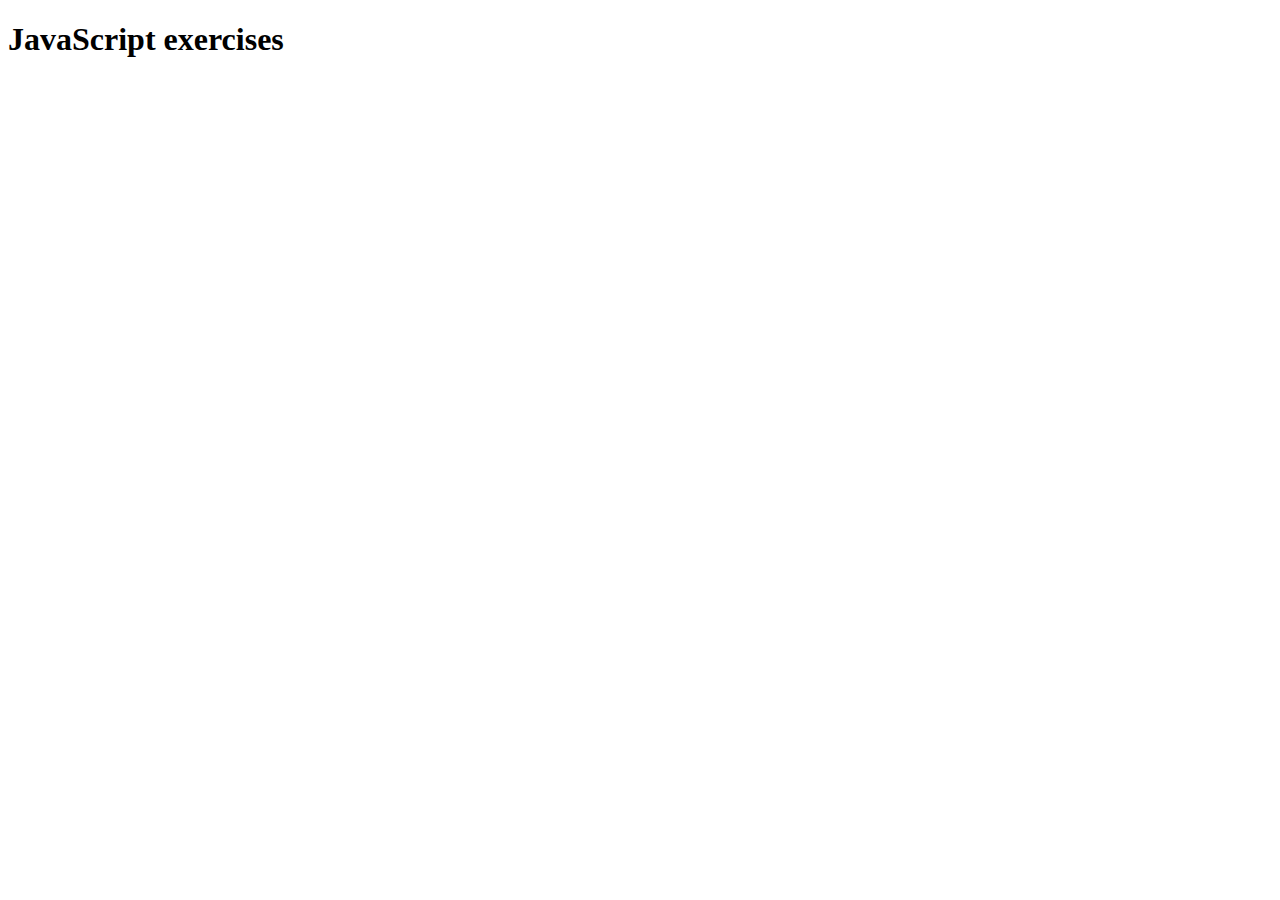
<file: Semana-04/index.html>
<!DOCTYPE html>
<html lang="en">
<head>
  <meta charset="UTF-8">
  <meta http-equiv="X-UA-Compatible" content="IE=edge">
  <meta name="viewport" content="width=device-width, initial-scale=1.0">
  <script src="./exercises/01_variables_and_operators.js"></script>
  <script src="./exercises/02_strings.js"></script>
  <script src="./exercises/03_arrays.js"></script> 
  <script src="./exercises/04_if_else.js"></script>
  <script src="./exercises/05_for.js"></script>
  <script src="./exercises/06_functions.js"></script>
  <title>JavaScript exercises</title>
</head>
<body>
  <h1>JavaScript exercises</h1>
</body>
</html>
</file>
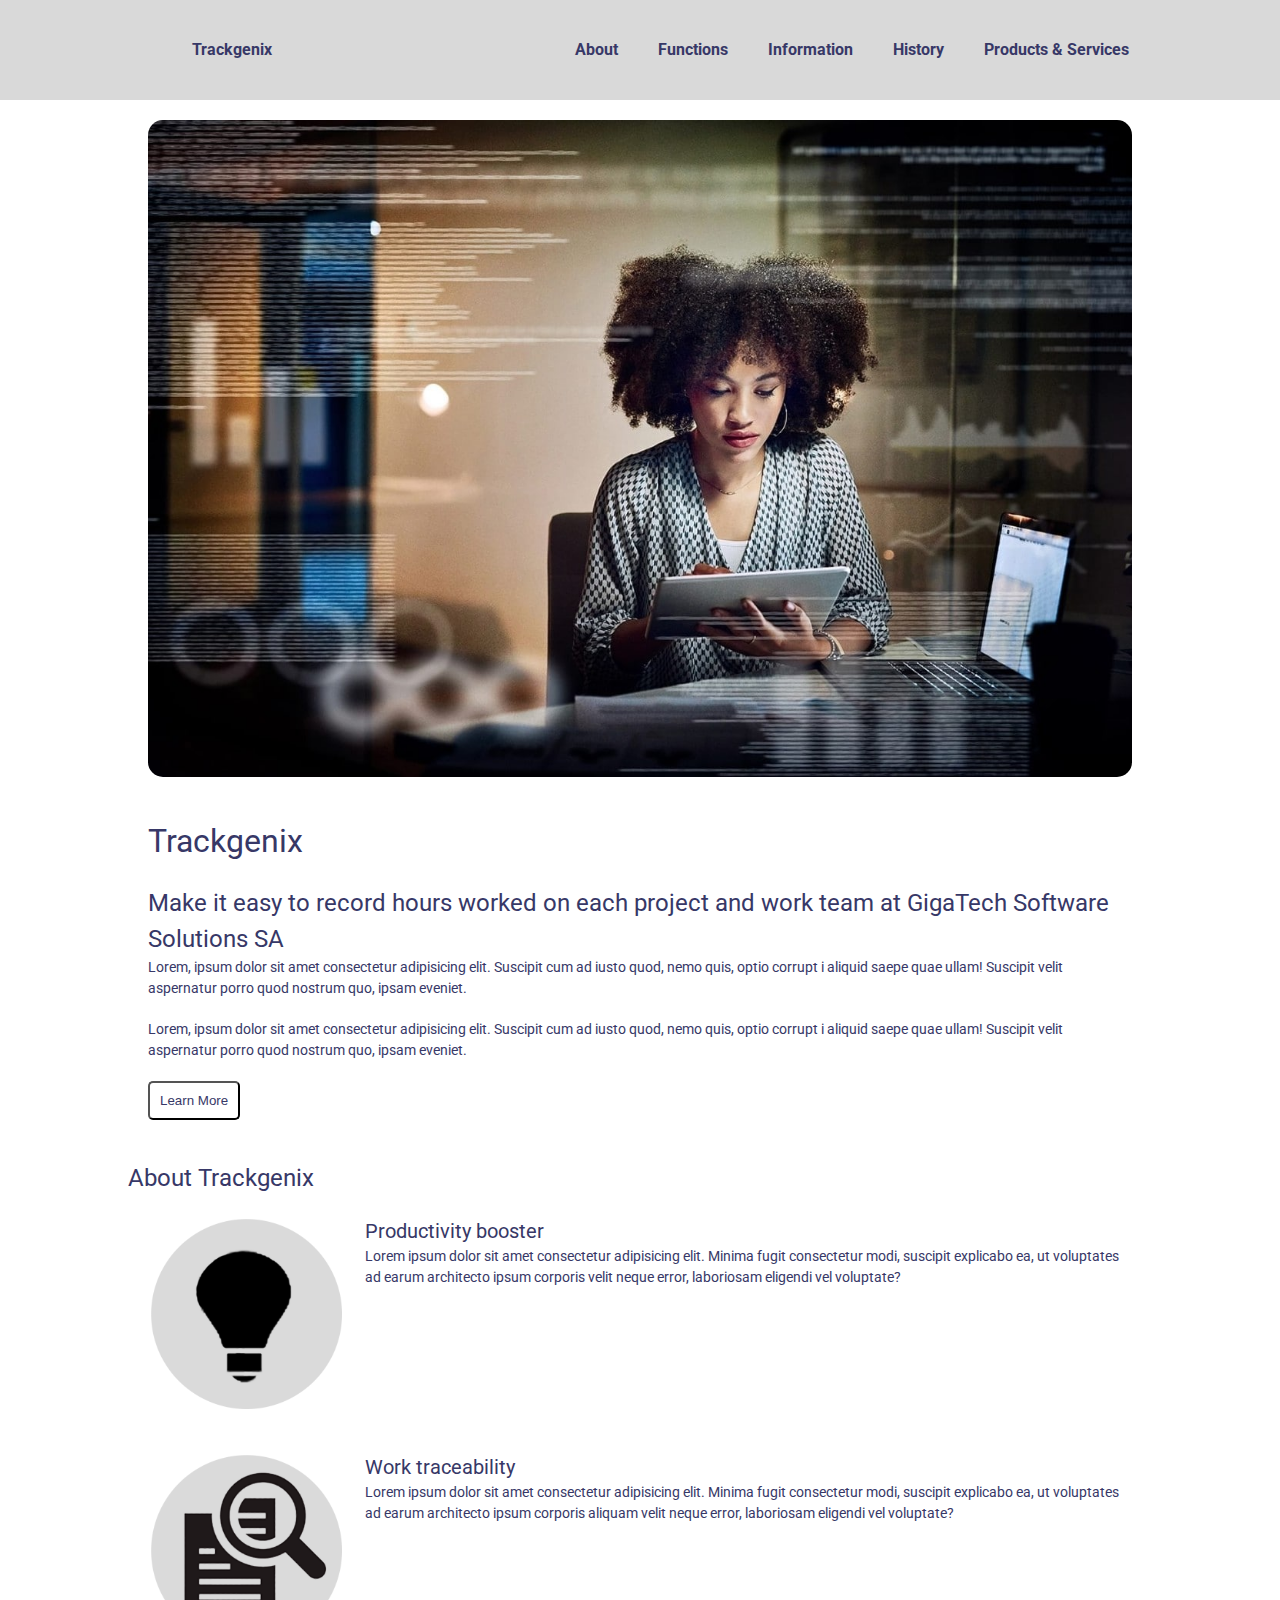
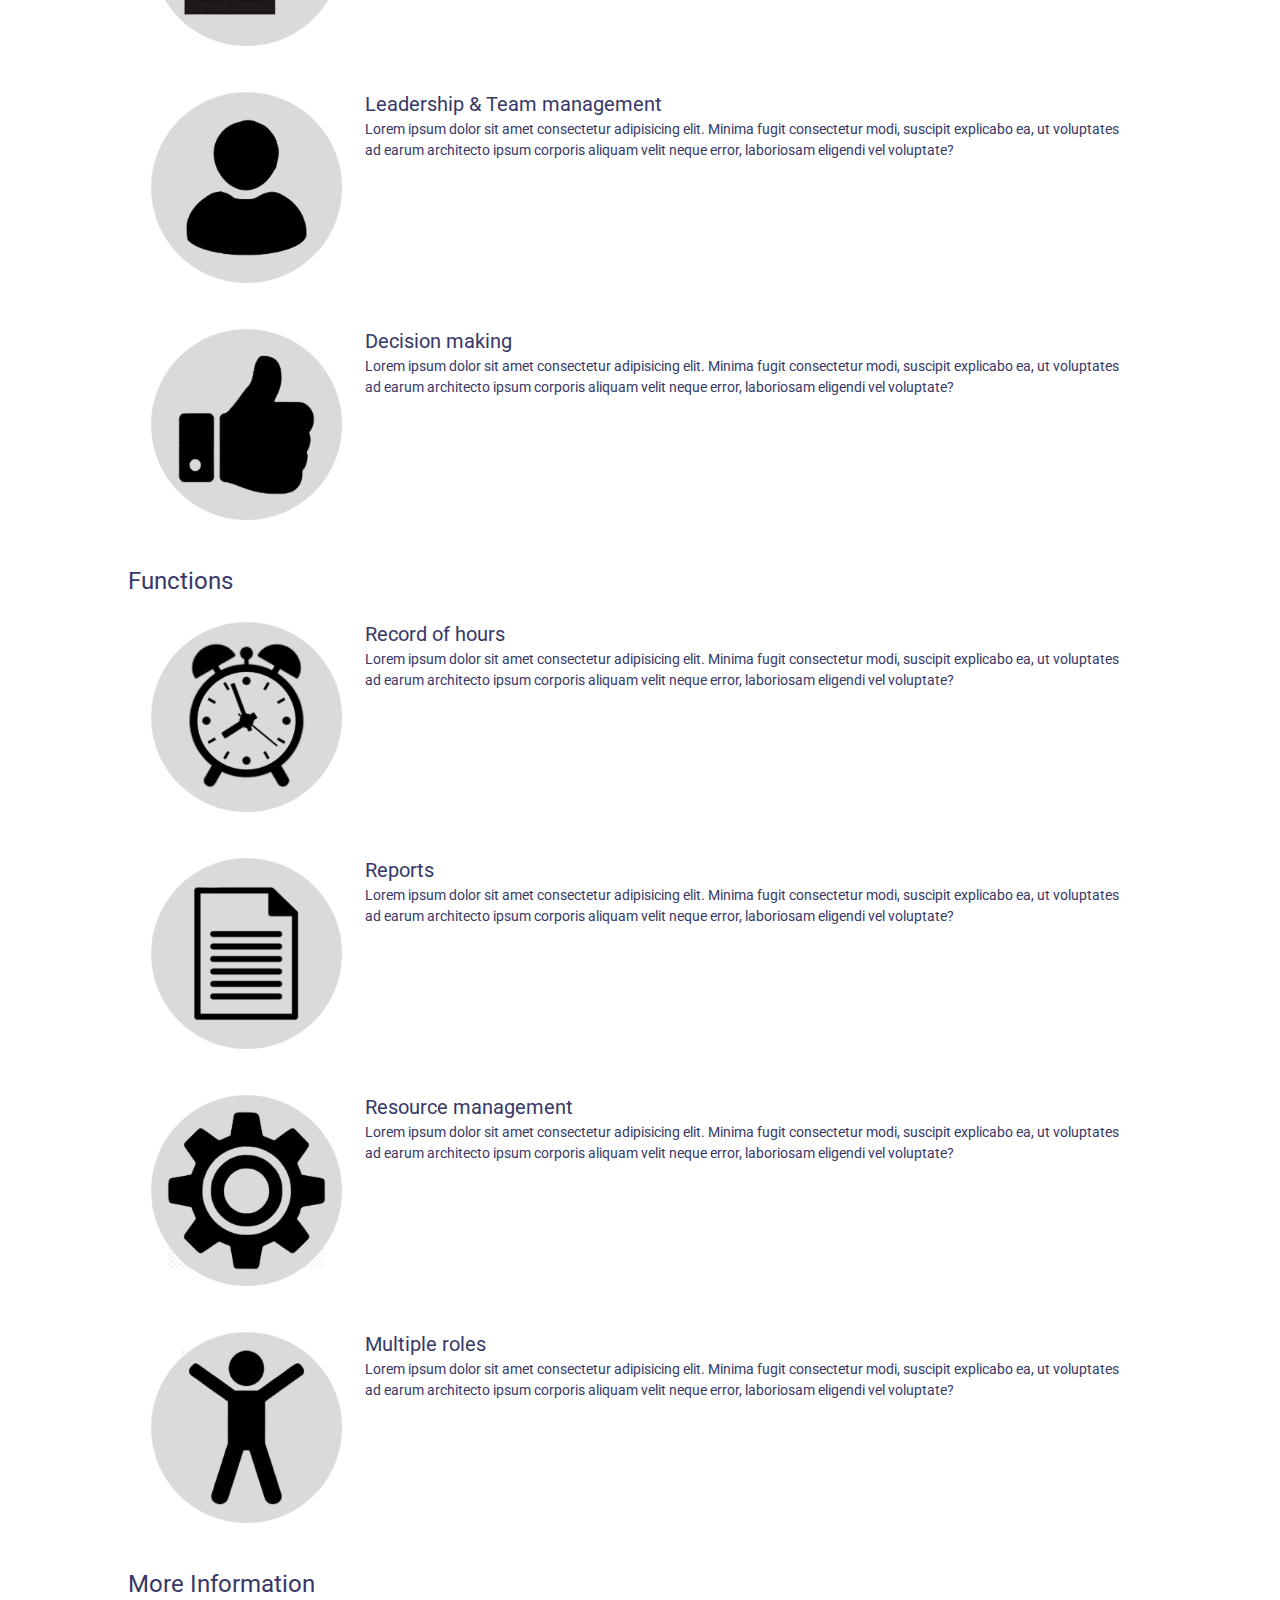
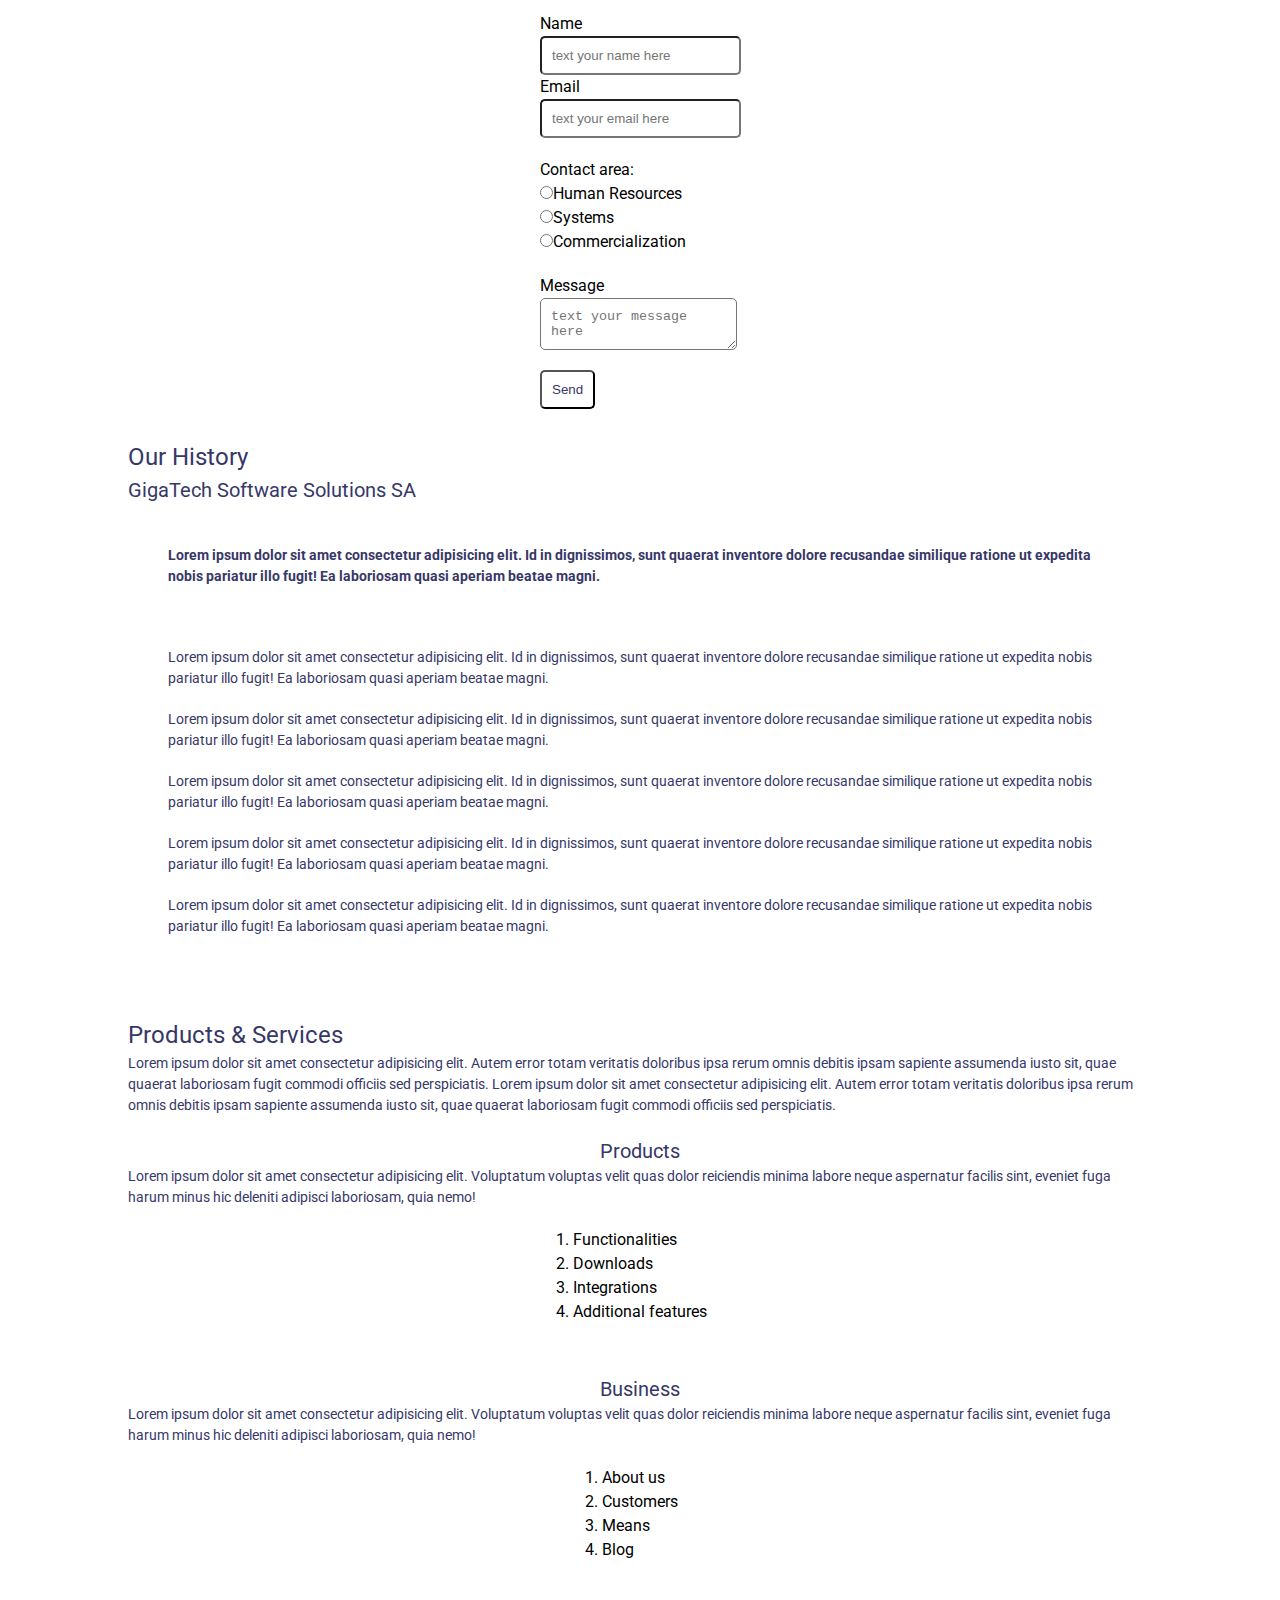
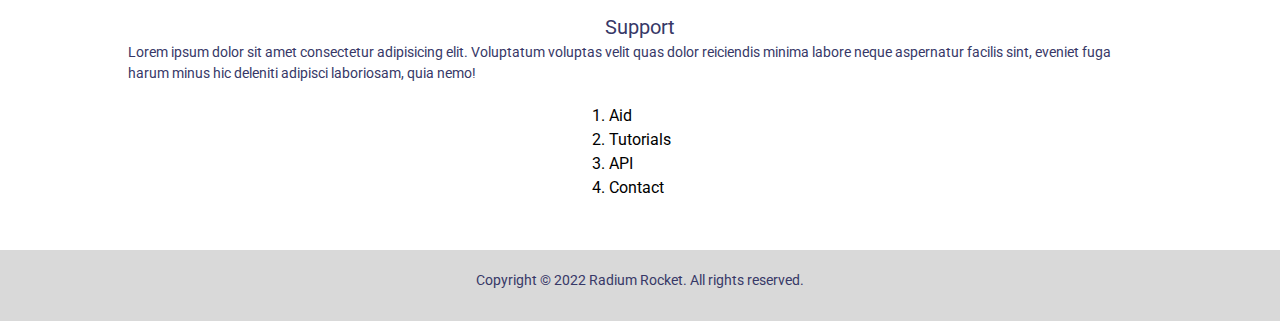
<file: Semana-06/views/index.html>
<!DOCTYPE html>
<html lang="en">
<head>
  <meta charset="UTF-8">
  <meta http-equiv="X-UA-Compatible" content="IE=edge">
  <meta name="viewport" content="width=device-width, initial-scale=1.0">
  <meta name="description" content="This is a landing page with information about the Trackgenix app">
  <link rel="preconnect" href="https://fonts.googleapis.com">
  <link rel="preconnect" href="https://fonts.gstatic.com" crossorigin>
  <link href="https://fonts.googleapis.com/css2?family=Roboto:wght@300;400;500;700&display=swap" rel="stylesheet">
  <link rel="stylesheet" href="https://cdnjs.cloudflare.com/ajax/libs/font-awesome/6.2.0/css/all.min.css" integrity="sha512-xh6O/CkQoPOWDdYTDqeRdPCVd1SpvCA9XXcUnZS2FmJNp1coAFzvtCN9BmamE+4aHK8yyUHUSCcJHgXloTyT2A=="crossorigin="anonymous" referrerpolicy="no-referrer" />
  <link rel="stylesheet" href="../styles/reset.css">
  <link rel="stylesheet" href="../styles/styles.css">
  <link rel="stylesheet" href="../styles/header.css">
  <link rel="stylesheet" href="../styles/sidebar.css">
  <link rel="stylesheet" href="../styles/landing.css">
  <link rel="stylesheet" href="../styles/footer.css">
  <title>Trackgenix</title>
</head>
<body>
  <header class="header">
    <section class="flex-menu">
      <div class="box-menu"><i class="fa-solid fa-bars"></i></div>
      <a  class="box-menu" href="index.html">Trackgenix</a>
    </section>
    <nav id="nav-menu" class="flex-menu">
      <a class="box-menu" href="#about-trackgenix">About</a>
      <a class="box-menu" href="#functions">Functions</a>
      <a class="box-menu" href="#information">Information</a>
      <a class="box-menu" href="#history">History</a>
      <a class="box-menu" href="#products-services">Products & Services</a>
    </nav>
  </header>
  <div class="principal">   
    <aside>
      <div class="flex-aside-1">
        <i class="fa-solid fa-magnifying-glass"></i>
        <input type="text" placeholder="search">
      </div>
      <div class="flex-aside">
        <span>Menu</span>
        <a class="box-menu" href="index.html"><i class="fa-solid fa-house"></i> Home</a>
        <a class="box-menu" href="sign-up.html"><i class="fa-solid fa-user-plus"></i> Sign Up</a>
        <a class="box-menu" href="login.html"><i class="fa-solid fa-user"></i> Login </a>
      </div>
      <div class="flex-aside">
        <span>Contact</span>
        <p><i class="fa-solid fa-envelope"></i> info@gigatech.com</p>
        <p><i class="fa-solid fa-mobile-screen-button"></i> (+000) 000-0000000</p>
        <p><i class="fa-solid fa-map-pin"></i> 1234 SomeWhere Road, SomeWhere XX 000-0000</p>
      </div>
    </aside>
    <main>
      <section class="flex-home">
        <div class="box-home">
          <h1>Trackgenix</h1>
          <h2>Make it easy to record hours worked on each project and work team at GigaTech Software Solutions SA</h2>
          <p>
            Lorem, ipsum dolor sit amet consectetur adipisicing elit. Suscipit cum ad iusto quod, nemo quis, optio corrupt
            i aliquid saepe quae ullam! Suscipit velit aspernatur porro quod nostrum quo, ipsam eveniet.
          </p>
          <p>
            Lorem, ipsum dolor sit amet consectetur adipisicing elit. Suscipit cum ad iusto quod, nemo quis, optio corrupt
            i aliquid saepe quae ullam! Suscipit velit aspernatur porro quod nostrum quo, ipsam eveniet.
          </p>
          <button>Learn more</button>
        </div>
        <div class="box-home">
          <img src="../assets/home-desktop.jpg" alt="Woman at the office interacting with a tablet next to a laptop.">
        </div>
      </section>
      <h2>About Trackgenix</h2>
      <section class="flex-about">
        <div class="box-about">
          <img src="../assets/light-bulb.png" alt="Light bulb">
          <div>
            <h3>Productivity booster</h3>
            <p>
              Lorem ipsum dolor sit amet consectetur adipisicing elit. Minima fugit consectetur modi, suscipit explicabo
              ea, ut voluptates ad earum architecto ipsum corporis velit neque error, laboriosam eligendi vel voluptate?
            </p>
          </div>
        </div>
        <div class="box-about">
          <img src="../assets/shhet-search.png" alt="Sheet search">
          <div>
            <h3>Work traceability</h3>
            <p>
              Lorem ipsum dolor sit amet consectetur adipisicing elit. Minima fugit consectetur modi, suscipit explicabo
              ea, ut voluptates ad earum architecto ipsum corporis aliquam velit neque error, laboriosam eligendi vel
              voluptate?
            </p>
          </div>
        </div>
        <div class="box-about">
          <img src="../assets/user.png" alt="User">
          <div>
            <h3>Leadership & Team management</h3>
            <p>
              Lorem ipsum dolor sit amet consectetur adipisicing elit. Minima fugit consectetur modi, suscipit explicabo
              ea, ut voluptates ad earum architecto ipsum corporis aliquam velit neque error, laboriosam eligendi vel
              voluptate?
            </p>
          </div>
        </div>
        <div class="box-about">
          <img src="../assets/hand.png" alt="Hand">
          <div>
            <h3>Decision making</h3>
            <p>
              Lorem ipsum dolor sit amet consectetur adipisicing elit. Minima fugit consectetur modi, suscipit explicabo
              ea, ut voluptates ad earum architecto ipsum corporis aliquam velit neque error, laboriosam eligendi vel
              voluptate?
            </p>
          </div>
        </div>
      </section>
      <h2>Functions</h2>
      <section class="flex-about">
        <div class="box-about">
          <img src="../assets/clock.png" alt="">
          <div>
            <h3>Record of hours</h3>
            <p>
              Lorem ipsum dolor sit amet consectetur adipisicing elit. Minima fugit consectetur modi, suscipit explicabo
              ea, ut voluptates ad earum architecto ipsum corporis aliquam velit neque error, laboriosam eligendi vel
              voluptate?
            </p>
          </div>
        </div>
        <div class="box-about">
          <img src="../assets/sheet.png" alt="">
          <div>
            <h3>Reports</h3>
            <p>
              Lorem ipsum dolor sit amet consectetur adipisicing elit. Minima fugit consectetur modi, suscipit explicabo
              ea, ut voluptates ad earum architecto ipsum corporis aliquam velit neque error, laboriosam eligendi vel
              voluptate?
            </p>
          </div>
        </div>
        <div class="box-about">
          <img src="../assets/nut.png" alt="">
          <div>
            <h3>Resource management</h3>
            <p>
              Lorem ipsum dolor sit amet consectetur adipisicing elit. Minima fugit consectetur modi, suscipit explicabo
              ea, ut voluptates ad earum architecto ipsum corporis aliquam velit neque error, laboriosam eligendi vel
              voluptate?
            </p>
          </div>
        </div>
        <div class="box-about">
          <img src="../assets/person.png" alt="">
          <div>
            <h3>Multiple roles</h3>
            <p>
              Lorem ipsum dolor sit amet consectetur adipisicing elit. Minima fugit consectetur modi, suscipit explicabo
              ea, ut voluptates ad earum architecto ipsum corporis aliquam velit neque error, laboriosam eligendi vel
              voluptate?
            </p>
          </div>
        </div>
      </section>
      <h2>More Information</h2>
      <section class="flex-information">
        <div class="box-information">
          <label>Name</label>
          <input type="text" placeholder="text your name here">
          <label>Email</label>
          <input type="text" placeholder="text your email here">
        </div>
        <div class="box-information">
          <span>Contact area:</span>
          <label><input type="radio" name="contact" value="Human Resources">Human Resources</label>
          <label><input type="radio" name="contact" value="Systems">Systems</label>
          <label><input type="radio" name="contact" value="Commercialization">Commercialization</label>
        </div>
        <div class="box-information">
          <label>Message</label>
          <textarea name="Message" placeholder="text your message here"></textarea>
          <button>Send</button>
        </div>
      </section>
      <h2>Our History</h2>
      <h3>GigaTech Software Solutions SA</h3>
      <section class="flex-history">
        <div class="box-history">
          <p id="history">
            Lorem ipsum dolor sit amet consectetur adipisicing elit. Id in dignissimos, sunt quaerat inventore dolore
            recusandae similique ratione ut expedita nobis pariatur illo fugit! Ea laboriosam quasi aperiam beatae magni.
          </p>
        </div>
        <div class="box-history">
          <p>
            Lorem ipsum dolor sit amet consectetur adipisicing elit. Id in dignissimos, sunt quaerat inventore dolore
            recusandae similique ratione ut expedita nobis pariatur illo fugit! Ea laboriosam quasi aperiam beatae magni.
          </p>
          <p>
            Lorem ipsum dolor sit amet consectetur adipisicing elit. Id in dignissimos, sunt quaerat inventore dolore
            recusandae similique ratione ut expedita nobis pariatur illo fugit! Ea laboriosam quasi aperiam beatae magni.
          </p>
          <p>
            Lorem ipsum dolor sit amet consectetur adipisicing elit. Id in dignissimos, sunt quaerat inventore dolore
            recusandae similique ratione ut expedita nobis pariatur illo fugit! Ea laboriosam quasi aperiam beatae magni.
          </p>
          <p>
            Lorem ipsum dolor sit amet consectetur adipisicing elit. Id in dignissimos, sunt quaerat inventore dolore
            recusandae similique ratione ut expedita nobis pariatur illo fugit! Ea laboriosam quasi aperiam beatae magni.
          </p>
          <p>
            Lorem ipsum dolor sit amet consectetur adipisicing elit. Id in dignissimos, sunt quaerat inventore dolore
            recusandae similique ratione ut expedita nobis pariatur illo fugit! Ea laboriosam quasi aperiam beatae magni.
          </p>
        </div>
      </section>
      <section class="flex-prodServ">
        <article>
          <h2>Products & Services</h2>
          <p>
            Lorem ipsum dolor sit amet consectetur adipisicing elit. Autem error totam veritatis doloribus ipsa rerum omnis
            debitis ipsam sapiente assumenda iusto sit, quae quaerat laboriosam fugit commodi officiis sed perspiciatis.
            Lorem ipsum dolor sit amet consectetur adipisicing elit. Autem error totam veritatis doloribus ipsa rerum omnis
            debitis ipsam sapiente assumenda iusto sit, quae quaerat laboriosam fugit commodi officiis sed perspiciatis.
          </p>
        </article>
        <article class="flex-box-prodServ">
          <div class="box-prodServ">
            <h3>Products</h3>
            <p>
              Lorem ipsum dolor sit amet consectetur adipisicing elit. Voluptatum voluptas velit quas dolor reiciendis
              minima labore neque aspernatur facilis sint, eveniet fuga harum minus hic deleniti adipisci laboriosam, quia
              nemo!
            </p>
            <ol>
              <li>Functionalities</li>
              <li>Downloads</li>
              <li>Integrations</li>
              <li>Additional features</li>
            </ol>
          </div>
          <div class="box-prodServ">
            <h3>Business</h3>
            <p>
              Lorem ipsum dolor sit amet consectetur adipisicing elit. Voluptatum voluptas velit quas dolor reiciendis
              minima labore neque aspernatur facilis sint, eveniet fuga harum minus hic deleniti adipisci laboriosam, quia
              nemo!
            </p>
            <ol>
              <li>About us</li>
              <li>Customers</li>
              <li>Means</li>
              <li>Blog</li>
            </ol>
          </div>
          <div class="box-prodServ">
            <h3>Support</h3>
            <p>
              Lorem ipsum dolor sit amet consectetur adipisicing elit. Voluptatum voluptas velit quas dolor reiciendis
              minima labore neque aspernatur facilis sint, eveniet fuga harum minus hic deleniti adipisci laboriosam, quia
              nemo!
            </p>
            <ol>
              <li>Aid</li>
              <li>Tutorials</li>
              <li>API</li>
              <li>Contact</li>
            </ol>
          </div>
        </article>
      </section>
    </main>
  </div>  <!--  -->
  <footer>
    <nav>
      <i class="fa-brands fa-linkedin"></i>
      <i class="fa-brands fa-square-twitter"></i>
      <i class="fa-brands fa-facebook"></i>
      <i class="fa-brands fa-instagram"></i>
      <i class="fa-brands fa-github"></i>
    </nav>
    <p>Copyright © 2022 Radium Rocket. All rights reserved.</p>
  </footer> 
</body>
</html>
</file>
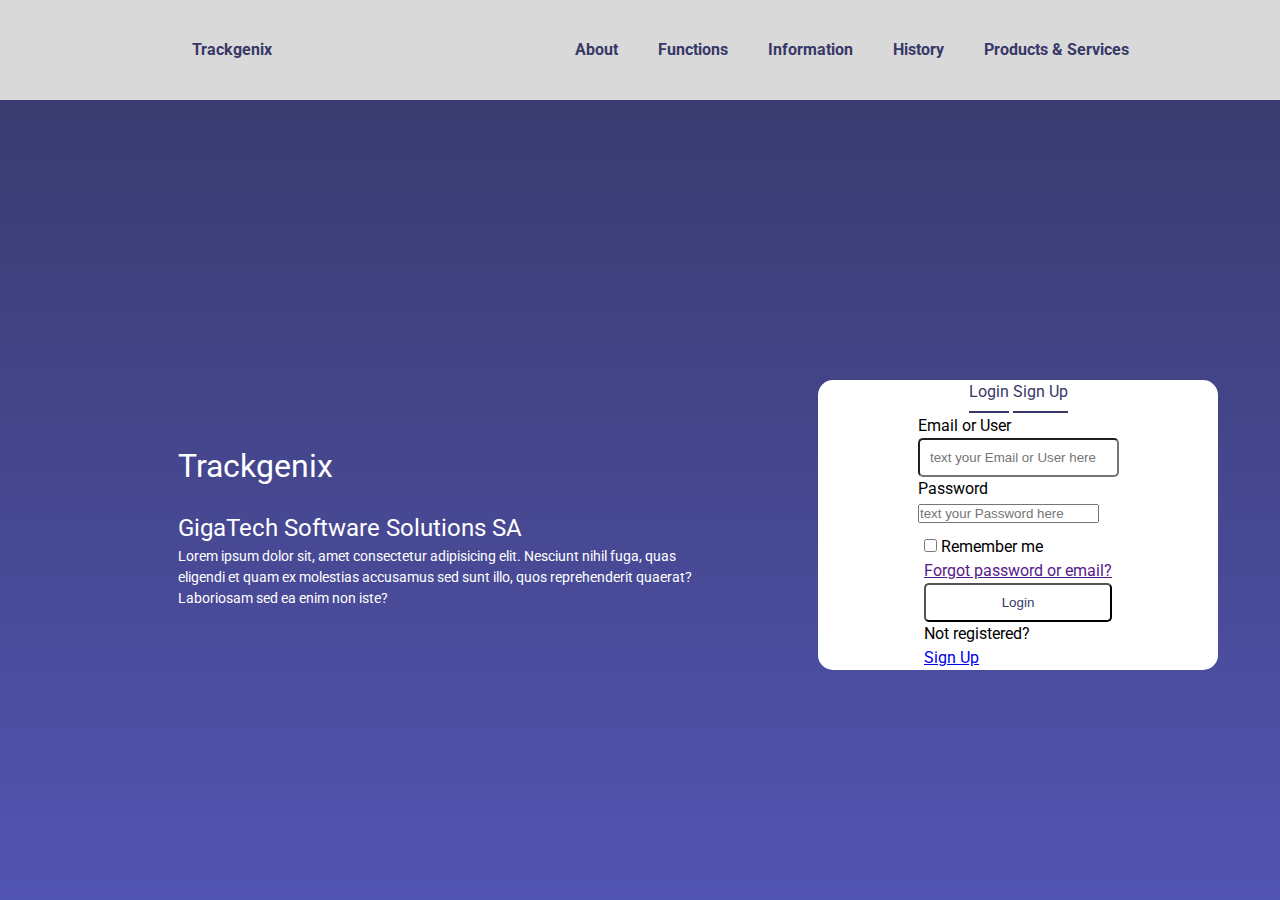
<file: Semana-06/views/login.html>
<!DOCTYPE html>
<html lang="en">
<head>
  <meta charset="UTF-8">
  <meta http-equiv="X-UA-Compatible" content="IE=edge">
  <meta name="viewport" content="width=device-width, initial-scale=1.0">
  <meta name="description" content="This is a landing page with information about the Trackgenix app">
  <link rel="preconnect" href="https://fonts.googleapis.com">
  <link rel="preconnect" href="https://fonts.gstatic.com" crossorigin>
  <link href="https://fonts.googleapis.com/css2?family=Roboto:wght@300;400;500;700&display=swap" rel="stylesheet">
  <link rel="stylesheet" href="https://cdnjs.cloudflare.com/ajax/libs/font-awesome/6.2.0/css/all.min.css" integrity="sha512-xh6O/CkQoPOWDdYTDqeRdPCVd1SpvCA9XXcUnZS2FmJNp1coAFzvtCN9BmamE+4aHK8yyUHUSCcJHgXloTyT2A=="crossorigin="anonymous" referrerpolicy="no-referrer" />
  <link rel="stylesheet" href="../styles/reset.css">
  <link rel="stylesheet" href="../styles/styles.css">
  <link rel="stylesheet" href="../styles/header.css">
  <link rel="stylesheet" href="../styles/sidebar.css">
  <link rel="stylesheet" href="../styles/landing.css">
  <link rel="stylesheet" href="../styles/login.css">
  <link rel="stylesheet" href="../styles/sign-up.css">
  <link rel="stylesheet" href="../styles/footer.css">
  <script src="../javascript/sign-up.js"></script>
  <script src="../javascript/login.js"></script>
  <title>Trackgenix | Login</title>
</head>
<body>
  <header class="header">
    <section class="flex-menu">
      <div class="box-menu"><i class="fa-solid fa-bars"></i></div>
      <a  class="box-menu" href="index.html">Trackgenix</a>
    </section>
    <nav id="nav-menu" class="flex-menu">
      <a class="box-menu" href="#about-trackgenix">About</a>
      <a class="box-menu" href="#functions">Functions</a>
      <a class="box-menu" href="#information">Information</a>
      <a class="box-menu" href="#history">History</a>
      <a class="box-menu" href="#products-services">Products & Services</a>
    </nav>
  </header>
  <aside>
    <div class="flex-aside-1">
      <i class="fa-solid fa-magnifying-glass"></i>
      <input type="text" placeholder="search">
    </div>
    <div class="flex-aside">
      <span>Menu</span>
      <a class="box-menu" href="index.html"><i class="fa-solid fa-house"></i> Home</a>
      <a class="box-menu" href="sign-up.html"><i class="fa-solid fa-user-plus"></i> Sign Up</a>
      <a class="box-menu" href="login.html"><i class="fa-solid fa-user"></i> Login </a>
    </div>
    <div class="flex-aside">
      <span>Contact</span>
      <p><i class="fa-solid fa-envelope"></i> info@gigatech.com</p>
      <p><i class="fa-solid fa-mobile-screen-button"></i> (+000) 000-0000000</p>
      <p><i class="fa-solid fa-map-pin"></i> 1234 SomeWhere Road, SomeWhere XX 000-0000</p>
    </div>
  </aside>
  <main class="main-login">
    <section class="section-login">
      <h1>Trackgenix</h1>
      <h2>GigaTech Software Solutions SA</h2>
      <p>
        Lorem ipsum dolor sit, amet consectetur adipisicing elit. Nesciunt nihil fuga, quas eligendi et quam ex 
        molestias accusamus sed sunt illo, quos reprehenderit quaerat? Laboriosam sed ea enim non iste?
      </p>
    </section>
    <section class="section-login">
      <form>
        <nav>
          <a href="login.html">Login</a>
          <a href="sign-up.html">Sign Up</a>
        </nav>
        <div class="box-information">
          <div>
            <label>Email or User</label>
            <input id="login-email" type="text" placeholder="text your Email or User here">
            <div id="login-email-error" class="login-error"></div>
          </div>
          <div>
            <label>Password</label>
            <input id="login-password" type="password" placeholder="text your Password here">
            <div id="login-password-error" class="login-error"></div>
          </div>
        </div>
        <div class="box-information-2">
          <label><input type="checkbox" value="remember-checkbox"> Remember me</label>
          <a href="">Forgot password or email?</a>
          <button id="btn-login">Login</button>
          <label>Not registered?</label>
          <a href="sign-up.html">Sign Up</a>
        </div>
      </form>
    </section>
  </main>
  <!-- <footer>
    <nav>
      <i class="fa-brands fa-linkedin"></i>
      <i class="fa-brands fa-square-twitter"></i>
      <i class="fa-brands fa-facebook"></i>
      <i class="fa-brands fa-instagram"></i>
      <i class="fa-brands fa-github"></i>
    </nav>
    <p>Copyright © 2022 Radium Rocket. All rights reserved.</p>
  </footer>  -->
</body>
</html>
</file>
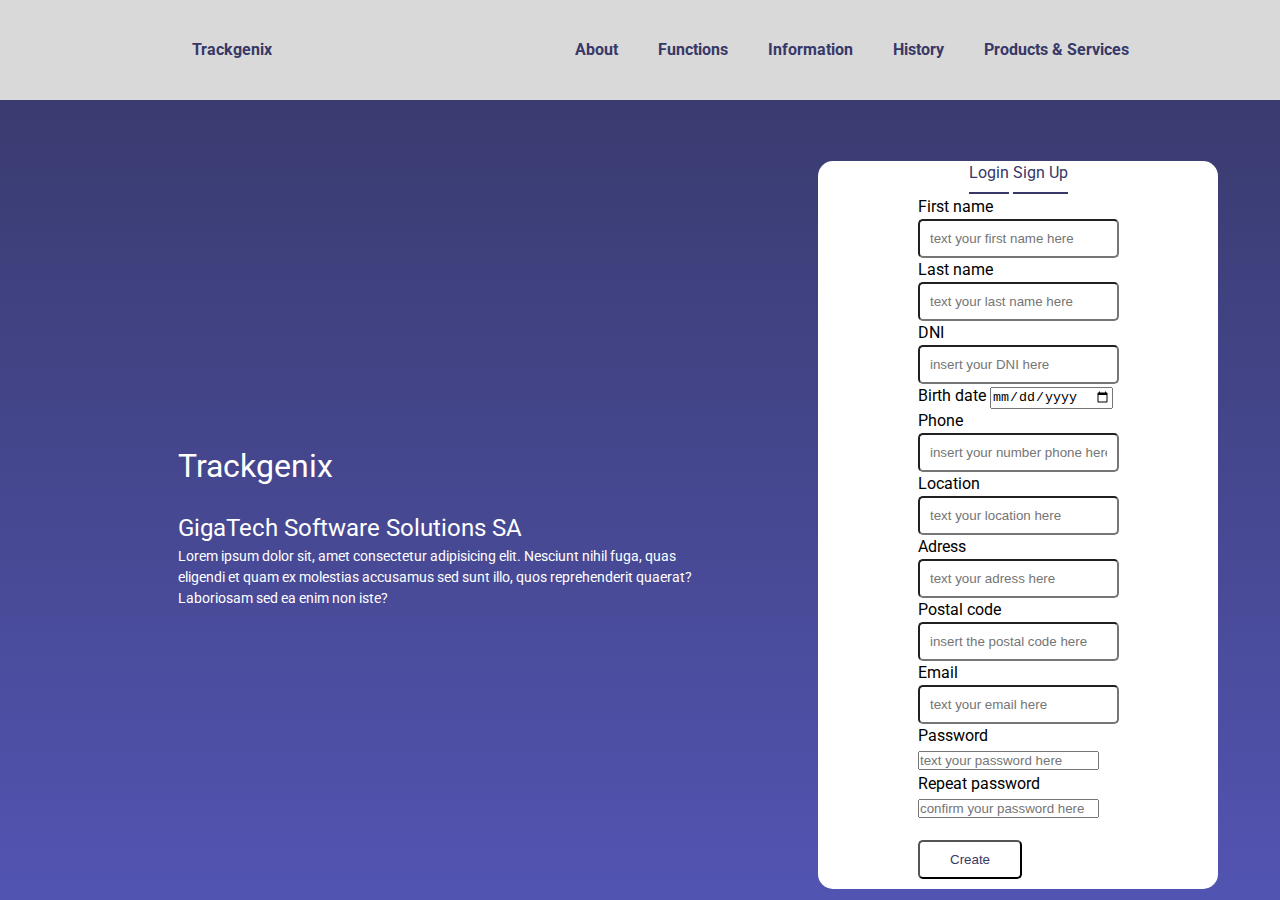
<file: Semana-06/views/sign-up.html>
<!DOCTYPE html>
<html lang="en">
<head>
  <meta charset="UTF-8">
  <meta http-equiv="X-UA-Compatible" content="IE=edge">
  <meta name="viewport" content="width=device-width, initial-scale=1.0">
  <meta name="description" content="This is a landing page with information about the Trackgenix app">
  <link rel="preconnect" href="https://fonts.googleapis.com">
  <link rel="preconnect" href="https://fonts.gstatic.com" crossorigin>
  <link href="https://fonts.googleapis.com/css2?family=Roboto:wght@300;400;500;700&display=swap" rel="stylesheet">
  <link rel="stylesheet" href="https://cdnjs.cloudflare.com/ajax/libs/font-awesome/6.2.0/css/all.min.css" integrity="sha512-xh6O/CkQoPOWDdYTDqeRdPCVd1SpvCA9XXcUnZS2FmJNp1coAFzvtCN9BmamE+4aHK8yyUHUSCcJHgXloTyT2A=="crossorigin="anonymous" referrerpolicy="no-referrer" />
  <link rel="stylesheet" href="../styles/reset.css">
  <link rel="stylesheet" href="../styles/styles.css">
  <link rel="stylesheet" href="../styles/header.css">
  <link rel="stylesheet" href="../styles/sidebar.css">
  <link rel="stylesheet" href="../styles/landing.css">
  <link rel="stylesheet" href="../styles/login.css"> 
  <link rel="stylesheet" href="../styles/sign-up.css">
  <link rel="stylesheet" href="../styles/footer.css">
  <script src="../javascript/sign-up.js"></script>
  <title>Trackgenix | Sign Up</title>
</head>
<body>
  <header class="header">
    <section class="flex-menu">
      <div class="box-menu"><i class="fa-solid fa-bars"></i></div>
      <a  class="box-menu" href="index.html">Trackgenix</a>
    </section>
    <nav id="nav-menu" class="flex-menu">
      <a class="box-menu" href="#about-trackgenix">About</a>
      <a class="box-menu" href="#functions">Functions</a>
      <a class="box-menu" href="#information">Information</a>
      <a class="box-menu" href="#history">History</a>
      <a class="box-menu" href="#products-services">Products & Services</a>
    </nav>
  </header>
  <aside>
    <div class="flex-aside-1">
      <i class="fa-solid fa-magnifying-glass"></i>
      <input type="text" placeholder="search">
    </div>
    <div class="flex-aside">
      <span>Menu</span>
      <a class="box-menu" href="index.html"><i class="fa-solid fa-house"></i> Home</a>
      <a class="box-menu" href="sign-up.html"><i class="fa-solid fa-user-plus"></i> Sign Up</a>
      <a class="box-menu" href="login.html"><i class="fa-solid fa-user"></i> Login </a>
    </div>
    <div class="flex-aside">
      <span>Contact</span>
      <p><i class="fa-solid fa-envelope"></i> info@gigatech.com</p>
      <p><i class="fa-solid fa-mobile-screen-button"></i> (+000) 000-0000000</p>
      <p><i class="fa-solid fa-map-pin"></i> 1234 SomeWhere Road, SomeWhere XX 000-0000</p>
    </div>
  </aside>
  <main class="main-login">
    <section class="section-login">
      <h1>Trackgenix</h1>
      <h2>GigaTech Software Solutions SA</h2>
      <p>
        Lorem ipsum dolor sit, amet consectetur adipisicing elit. Nesciunt nihil fuga, quas eligendi et quam ex 
        molestias accusamus sed sunt illo, quos reprehenderit quaerat? Laboriosam sed ea enim non iste?
      </p>
    </section>
    <section class="section-login">
      <form>
        <nav>
          <a href="login.html">Login</a>
          <a href="sign-up.html">Sign Up</a>
        </nav>
        <div class="box-information">
          <div>
            <label>First name</label>
            <input id="signup-firstName" type="text" placeholder="text your first name here">
            <div id="error-firstName" class="signup-error"></div>
          </div>
          <div>
            <label>Last name</label>
            <input id="signup-lastName" type="text" placeholder="text your last name here">
            <div id="error-lastName" class="signup-error"></div>
          </div>
          <div>
            <label>DNI</label>
            <input id="signup-DNI" type="text" placeholder="insert your DNI here">
            <div id="error-DNI" class="signup-error"></div>
          </div>
          <div>
            <label>Birth date</label>
            <input id="signup-birthdate" type="date" placeholder="insert your birth date here">
            <div id="error-birthDate" class="signup-error"></div>
          </div>
          <div>
            <label>Phone</label>
            <input id="signup-phone" type="text" placeholder="insert your number phone here">
            <div id="error-phone" class="signup-error"></div>
          </div>
          <div>
            <label>Location</label>
            <input id="signup-location" type="text" placeholder="text your location here">
            <div id="error-location" class="signup-error"></div>
          </div>
          <div>
            <label>Adress</label>
            <input id="signup-adress" type="text" placeholder="text your adress here">
            <div id="error-adress" class="signup-error"></div>
          </div>
          <div>
            <label>Postal code</label>
            <input id="signup-postalcode" type="text" placeholder="insert the postal code here">
            <div id="error-postalCode" class="signup-error"></div>
          </div>
          <div>
            <label>Email</label>
            <input id="signup-email" type="text" placeholder="text your email here">
            <div id="error-email" class="signup-error"></div>
          </div>
          <div>
            <label>Password</label>
            <input id="signup-password" type="password" placeholder="text your password here">
            <div id="error-password" class="signup-error"></div>
          </div>
          <div>
            <label>Repeat password</label>
            <input id="signup-repeatpassword" type="password" placeholder="confirm your password here">
            <div id="error-repeatpassword" class="signup-error"></div>
          </div>
          <button id="btn-signup" >Create</button>
        </div>
      </form>
    </section>
  </main>
  <!-- <footer>
    <nav>
      <i class="fa-brands fa-linkedin"></i>
      <i class="fa-brands fa-square-twitter"></i>
      <i class="fa-brands fa-facebook"></i>
      <i class="fa-brands fa-instagram"></i>
      <i class="fa-brands fa-github"></i>
    </nav>
    <p>Copyright © 2022 Radium Rocket. All rights reserved.</p>
  </footer>  -->
</body>
</html>
</file>
<file: Semana-02/css/styles.css>
body{
  font-family: 'Roboto', sans-serif;
}

header {
  background-color: #D9D9D9;
  color: #373867;
  position: fixed;
  width: 100%;
  height: 90px;
}

header nav{
  padding: 30px;
  vertical-align: middle;
}

header nav .menu-left{
  text-align: left;
}

header nav .menu-right{
  text-align: right;
}

header nav a{
  display: inline;
  padding: 0 20px;
  text-decoration: none;
}

header nav a:hover{
  background-color: #373867;
  color: #ffffff;
  border-radius: 5px;
  padding: 10px;
}

aside{
  float: left;
  position: fixed;
  background-color: #D9D9D9;
  width: 200px;
  height: 100%;
  padding: 10px;
  margin-top: 15px;
  /*z-index: -1;*/
}

aside a{
  text-decoration: none;
}

aside a:hover{
  background-color: #373867;
  color: #ffffff;
  border-radius: 5px;
  padding: 10px;
}

aside i{
  color: #373867;
}

aside i:hover, :focus{
  color: #ffffff;
}

aside label{
  border-bottom: #373867 solid 2px;
  display: block;
}

.aside-link{
  padding: 10px;
}

.aside-link p{
  display: inline-block;
  width: 85%;
}

.div-menu{
  padding-top: 30px;
}

.div-contact{
  bottom: 0;
  position: absolute;
  margin-bottom: 250px;
}

main{
  padding: 76px 0;
}

h1{
  font-size: 32px;
  color: #373867;
}

h2{
  font-size: 24px;
  color: #373867;
  padding: 30px 0;
}

h3{
  font-size: 20px;
  color: #373867;
  padding: 10px 0px;
}

p{
  font-size: 14px;
  color: #373867;
  padding-bottom: 20px;
}

button{
  padding: 10px;
  border-radius: 5px;
  color: #373867;
  background-color: #ffffff;
}

button:hover{
  color: #ffffff;
  background-color: #373867;
}

section{
  margin: 50px 50px 60px 350px;
}

article{
  display: inline-block;
  width: 40%;
  vertical-align: top;
}

.div-article-1{
  padding: 20px 0px;
}

.article-1 img{
  float: left;
  padding: 20px;
  width: 100px;
}

.article-2{
  padding: 20px 30px 0px 0px;
}

.article-2 #history-text1{
  font-size: 16px;
}

.article-3{
  width: 30%;
  padding-right: 20px;
}

article ol{
  list-style: decimal;
  padding-left: 20px;
}

article ol li{
  color: #373867;
  padding: 0px 0px 5px 5px;
}

#img-home{
  width: 507px;
  border-radius: 10px;
}

form{
  padding: 30px 0px 0px 250px;
}

form label{
  display: block;
  padding-bottom: 5px;
}

form input[type="text"]{
  width: 250px;
  height: 30px;
  border-radius: 5px;
  color: #000000;
}

form textarea{
  width: 250px;
  height: 150px;
  border-radius: 5px;
  color: #000000;
}

form button{
  padding: 10px 30px;
  width: 250px;
}

.form-input-text, .form-radio{
  padding-bottom: 15px;
}

footer{
  background-color: #D9D9D9;
  color: #373867;
  padding: 20px 0;
  text-align: center;
}

footer li{
  display: inline;
  padding: 0 20px;
}

footer p{
  padding: 10px 0;
}
</file>
<file: Semana-03/css/styles.css>
*{
  box-sizing: border-box;
  padding: 0;
  margin: 0;
}

body{
  font-family: 'Roboto', sans-serif;
  font-size: 16px;
  line-height: 1.5;
}

.principal{
  display: flex;
  /*height: 90%;*/
  margin-top: 100px;
}

h1{
  font-size: 32px;
  color: #373867;
  
}

h2{
  font-size: 24px;
  color: #373867;
  padding-top: 20px;
}

h3{
  font-size: 20px;
  color: #373867;
}

p{
  font-size: 14px;
  color: #373867;
  padding-bottom: 20px;
}

button{
  padding: 10px;
  border-radius: 5px;
  color: #373867;
  background-color: #ffffff;
  text-transform: capitalize;
}

button:hover{
  color: #ffffff;
  background-color: #373867;
}

input[type='text'],
textarea{
  border-radius: 5px;
  padding: 10px;
}
</file>
<file: Semana-03/css/header.css>
header{
  background: #d9d9d9;
  width: 100%;
  height: 100px;
  display: flex;
  position: fixed;
  top: 0;
  flex-direction: row;
  
  justify-content: space-between;
}

header a{
  text-decoration: none;
}

.flex-menu{
  display: flex;
  flex-direction: row; 
  justify-content: flex-end;
  margin: 0 auto;
  padding: 20px;
}

.box-menu{
  border-radius: 10px;
  padding: 15px;
  color: #373867;
  font-weight: bold;
  line-height: 20px;
  text-align: left;
  margin: 5px;
}

.box-menu:hover{
  background-color: #373867;
  color: #fff;
}

.box-menu i:hover{
  color: #fff;
}

@media screen and (max-width: 391px){
  .flex-menu{
    display: flex;
    flex-direction: row; 
    justify-content: space-between;
    width: 100%;
    padding: 20px;
  }
  
  .header #nav-menu{
    display: none;
  }
}
</file>
<file: Semana-03/css/sidebar.css>
aside{
  display: none;
  flex-direction: column;
  align-items: flex-start;
  flex-wrap: wrap;
  justify-content: space-around;
  position: fixed;
  background-color: #d9d9d9;
  padding-bottom: 100px;
  width: 240px;
  height: 100%;
}

aside a{
  text-decoration: none;
}

aside span{
  color: #373867;
  font-weight: bold;
}

aside p{
  color: #373867;
  font-size: 15px;
}

aside i{
  color: #373867;
}

.flex-aside{
  display: flex;
  flex-direction: column;
  justify-content: flex-start;
  padding: 20px; 
}

.flex-aside-1{
  display: flex;
  flex-direction: row; 
  align-items: center; 
  justify-content: center;
  padding: 10px ; 
}

.flex-aside-1 i{
  padding-right: 10px;
}

.flex-aside-1 input{
  padding: 5px;
  width: auto;
  border-radius: 5px;
}

.flex-aside p{
  padding-top: 10px;
}

@media screen and (min-width: 1512px){
  aside{
    display: flex;
  }
}
</file>
<file: Semana-03/css/main.css>
main{
  width: 100%;
  margin: 0px 30px;
  
}

/*  --- section HOME --- */

section.flex-home{
  display: flex;
  flex-direction: column-reverse;
  align-items: center;
  justify-content: space-around;
  /* background-color: rgb(245, 192, 112); */
  height: auto;
  width: 100%;
}

.box-home{
  display: flex;
  flex-direction: column;
  align-items: flex-start;
  justify-content: space-between;
  /* background-color: rgb(204, 232, 126); */
  height: auto;
  width: 100%;
  padding: 20px;
}

.box-home img{
  width: 100%;
  border-radius: 15px;
} 

/*  --- section ABOUT --- */

section.flex-about{
  display: flex;
  flex-direction: column;
  align-items: flex-start;
  justify-content: space-around;
  /* background-color: rgb(62, 93, 158); */
  height: auto;
  width: 100%;
}

.box-about{
  display: flex;
  flex-direction: row;
  justify-content: space-between;
  /* background-color: rgb(228, 97, 226); */
  height: auto;
  width: 100%;
  padding: 20px;
}

.box-about img{
  display: none;  
}

.box-about h3,
.box-about p{
  padding-left: 20px;
}

/*  --- section INFORMATION --- */

section.flex-information{
  display: flex;
  flex-direction: column;
  justify-content: space-around;
  align-items: center;
  /* background-color: rgb(26, 186, 50); */

}

.box-information{
  display: flex;
  flex-direction: column;
  align-items: flex-start;
  /* background-color: rgb(225, 80, 80); */
  width: 200px;
  padding: 10px 0;
}

.box-information button{
  margin-top: 20px;
}

/*  --- section HISTROY --- */

section.flex-history{
  display: flex;
  flex-direction: column;
  align-items: flex-start;
  justify-content: space-around;
  /* background-color: rgb(97, 228, 197); */
  height: auto;
  width: 100%;
  padding: 20px;
}

.box-history{
  display: flex;
  flex-direction: column;
  justify-content: space-between;
  /* background-color: rgb(228, 169, 97); */
  height: auto;
  width: 100%;
  padding: 20px;  
}

.box-history p#history{
  font-weight: bold;
  font-size: 14px;
}


/*  --- section PRODUCTS & SERVICES --- */

section.flex-prodServ{
  display: flex;
  flex-direction: column;
}

.box-prodServ{
  display: flex;
  flex-direction: column;
  align-items: center;
  padding-bottom: 50px;
}

.box-prodServ ol{
  justify-content: center;
  list-style: decimal;
}

/* -------------------------------------------------- media Queries */

@media screen and (min-width: 390px){
  main{   
    margin: 0 10%;
  }

  .box-about img{
    display: flex;
    width: 20%;
    height: 20%;
  }  
}


@media screen and (min-width: 1512px){
  main{
    width: 80%;
    margin-left: 300px;
    padding: 0 10px;
  }

  section.flex-home{
    display: flex;
    flex-direction: row;
    align-items: center;
    justify-content: space-around;
  }

  section.flex-about{
    display: flex;
    flex-direction: row;
    flex-wrap: wrap;
    align-items: center;
    justify-content: space-around;
  }

  .box-about{
    width: 40%;
  }
  
  section.flex-history{
    display: flex;
    flex-direction: row;
  }
  .box-history{
    width: 50%;
  }

  /*------------------------*/

  section.flex-prodServ{
    display: flex;
    flex-direction: column;
  }
 
  .flex-box-prodServ{
    display: flex;
    flex-direction: row;
    padding-bottom: 50px;
  }

  .box-prodServ{
    display: flex;
    flex-direction: column;
    align-items: center;
    width: 40%;
    padding: 0 30px;
  }
  
  .box-prodServ ol{
    justify-content: center;
  }
}
</file>
<file: Semana-03/css/footer.css>
footer{
  display: flex;
  flex-direction: column;
  align-items: center;
  background-color: #d9d9d9;
  color: #373867;
  padding: 10px 0;
}

footer i{
  display: flex;
  padding: 0 10px;
}

footer p{
  padding-top: 10px;
  color: #373867;
}
</file>
<file: Semana-06/styles/styles.css>
*{
  box-sizing: border-box;
  padding: 0;
  margin: 0;
}

body{
  font-family: 'Roboto', sans-serif;
  font-size: 16px;
  line-height: 1.5;
}

.principal{
  display: flex;
  /*height: 90%;*/
  margin-top: 100px;
}

h1{
  font-size: 32px;
  color: #373867;
  
}

h2{
  font-size: 24px;
  color: #373867;
  padding-top: 20px;
}

h3{
  font-size: 20px;
  color: #373867;
}

p{
  font-size: 14px;
  color: #373867;
  padding-bottom: 20px;
}

button{
  padding: 10px;
  border-radius: 5px;
  color: #373867;
  background-color: #ffffff;
  text-transform: capitalize;
}

button:hover{
  color: #ffffff;
  background-color: #373867;
}

input[type='text'],
textarea{
  border-radius: 5px;
  padding: 10px;
}
</file>
<file: Semana-06/styles/header.css>
header{
  background: #d9d9d9;
  width: 100%;
  height: 100px;
  display: flex;
  position: fixed;
  top: 0;
  flex-direction: row;
  justify-content: space-between;
}

header a{
  text-decoration: none;
}

.flex-menu{
  display: flex;
  flex-direction: row; 
  justify-content: flex-end;
  margin: 0 auto;
  padding: 20px;
}

.box-menu{
  border-radius: 10px;
  padding: 15px;
  color: #373867;
  font-weight: bold;
  line-height: 20px;
  text-align: left;
  margin: 5px;
}

.box-menu:hover{
  background-color: #373867;
  color: #fff;
}

.box-menu i:hover{
  color: #fff;
}

@media screen and (max-width: 391px){
  .flex-menu{
    display: flex;
    flex-direction: row; 
    justify-content: space-between;
    width: 100%;
    padding: 20px;
  }
  
  .header #nav-menu{
    display: none;
  }
}
</file>
<file: Semana-06/styles/sidebar.css>
aside{
  display: none;
  flex-direction: column;
  align-items: flex-start;
  flex-wrap: wrap;
  justify-content: space-around;
  position: fixed;
  background-color: #d9d9d9;
  padding-bottom: 100px;
  width: 240px;
  height: 100%;
}

aside a{
  text-decoration: none;
}

aside span{
  color: #373867;
  font-weight: bold;
}

aside p{
  color: #373867;
  font-size: 15px;
}

aside i{
  color: #373867;
}

.flex-aside{
  display: flex;
  flex-direction: column;
  justify-content: flex-start;
  padding: 20px; 
}

.flex-aside-1{
  display: flex;
  flex-direction: row; 
  align-items: center; 
  justify-content: center;
  padding: 10px ; 
}

.flex-aside-1 i{
  padding-right: 10px;
}

.flex-aside-1 input{
  padding: 5px;
  width: auto;
  border-radius: 5px;
}

.flex-aside p{
  padding-top: 10px;
}

@media screen and (min-width: 1512px){
  aside{
    display: flex;
  }
}
</file>
<file: Semana-06/styles/landing.css>
main{
  width: 100%;
  margin: 0px 30px;
  
}

/*  --- section HOME --- */

section.flex-home{
  display: flex;
  flex-direction: column-reverse;
  align-items: center;
  justify-content: space-around;
  /* background-color: rgb(245, 192, 112); */
  height: auto;
  width: 100%;
}

.box-home{
  display: flex;
  flex-direction: column;
  align-items: flex-start;
  justify-content: space-between;
  /* background-color: rgb(204, 232, 126); */
  height: auto;
  width: 100%;
  padding: 20px;
}

.box-home img{
  width: 100%;
  border-radius: 15px;
} 

/*  --- section ABOUT --- */

section.flex-about{
  display: flex;
  flex-direction: column;
  align-items: flex-start;
  justify-content: space-around;
  /* background-color: rgb(62, 93, 158); */
  height: auto;
  width: 100%;
}

.box-about{
  display: flex;
  flex-direction: row;
  justify-content: space-between;
  /* background-color: rgb(228, 97, 226); */
  height: auto;
  width: 100%;
  padding: 20px;
}

.box-about img{
  display: none;  
}

.box-about h3,
.box-about p{
  padding-left: 20px;
}

/*  --- section INFORMATION --- */

section.flex-information{
  display: flex;
  flex-direction: column;
  justify-content: space-around;
  align-items: center;
  /* background-color: rgb(26, 186, 50); */

}

.box-information{
  display: flex;
  flex-direction: column;
  align-items: flex-start;
  /* background-color: rgb(225, 80, 80); */
  width: 200px;
  padding: 10px 0;
}

.box-information button{
  margin-top: 20px;
}

/*  --- section HISTROY --- */

section.flex-history{
  display: flex;
  flex-direction: column;
  align-items: flex-start;
  justify-content: space-around;
  /* background-color: rgb(97, 228, 197); */
  height: auto;
  width: 100%;
  padding: 20px;
}

.box-history{
  display: flex;
  flex-direction: column;
  justify-content: space-between;
  /* background-color: rgb(228, 169, 97); */
  height: auto;
  width: 100%;
  padding: 20px;  
}

.box-history p#history{
  font-weight: bold;
  font-size: 14px;
}


/*  --- section PRODUCTS & SERVICES --- */

section.flex-prodServ{
  display: flex;
  flex-direction: column;
}

.box-prodServ{
  display: flex;
  flex-direction: column;
  align-items: center;
  padding-bottom: 50px;
}

.box-prodServ ol{
  justify-content: center;
  list-style: decimal;
}

/* -------------------------------------------------- media Queries */

@media screen and (min-width: 390px){
  main{   
    margin: 0 10%;
  }

  .box-about img{
    display: flex;
    width: 20%;
    height: 20%;
  }  
}


@media screen and (min-width: 1512px){
  main{
    width: 80%;
    margin-left: 300px;
    padding: 0 10px;
  }

  section.flex-home{
    display: flex;
    flex-direction: row;
    align-items: center;
    justify-content: space-around;
  }

  section.flex-about{
    display: flex;
    flex-direction: row;
    flex-wrap: wrap;
    align-items: center;
    justify-content: space-around;
  }

  .box-about{
    width: 40%;
  }
  
  section.flex-history{
    display: flex;
    flex-direction: row;
  }
  .box-history{
    width: 50%;
  }

  /*------------------------*/

  section.flex-prodServ{
    display: flex;
    flex-direction: column;
  }
 
  .flex-box-prodServ{
    display: flex;
    flex-direction: row;
    padding-bottom: 50px;
  }

  .box-prodServ{
    display: flex;
    flex-direction: column;
    align-items: center;
    width: 40%;
    padding: 0 30px;
  }
  
  .box-prodServ ol{
    justify-content: center;
  }
}
</file>
<file: Semana-06/styles/footer.css>
footer{
  display: flex;
  flex-direction: column;
  align-items: center;
  background-color: #d9d9d9;
  color: #373867;
  padding: 10px 0;
  bottom: 0%;
}

footer i{
  display: flex;
  padding: 0 10px;
}

footer p{
  padding-top: 10px;
  color: #373867;
}
</file>
<file: Semana-06/styles/login.css>
body {
  background: #373867;
  background: linear-gradient( #373867 0%, #5254B2 100%);
}

aside{
  display: none;
}

main{
  display: flex;
  flex-direction: row;
  align-items: center;
  padding-top: 100px;
  height: 700px;
}

form {
  display: flex;
  flex-direction: column;
  justify-content: center;
  align-items: center;
  background-color: #fff;
  border-radius: 15px;
  height: 500px;
  width: 400px;
}

.section-login{
  display: flex;
  flex-direction: column;
  justify-content: space-between;
  width: 50%;
  padding: 0 50px 0 50px;
}

.section-login h1{
  color: #fff;
  padding-top: 100px;
}

.section-login h2{
  color: #fff;

}

.section-login p{
  padding-bottom: 100px;
  color: #fff;
}

.section-login nav a{
  color: #373867;
  border-bottom:  2px solid #373867;
  padding-bottom: 10px;
  text-decoration: none;
}

.section-login button{
  padding-left: 30px;
  padding-right: 30px;
}

.box-information-2{
  display: flex;
  flex-direction: column;
  justify-content: center;
}

.border-green{
  border: 2px solid green;
}

.border-red{
  border: 2px solid red;
}

.login-error{
  font-size: 12px;
  color: red;
}
</file>
<file: Semana-06/styles/sign-up.css>
body {
  background: #373867;
  background: linear-gradient( #373867 0%, #5254B2 100%)
}

aside,
footer{
  display: none;
}

main{
  display: flex;
  flex-direction: row;
  align-items: center;
  padding-top: 350px; 
}

form {
  display: flex;
  flex-direction: column;
  justify-content: center;
  align-items: center;
  background-color: #fff;
  border-radius: 15px;
  height: 100%;
  width: 400px;
}

.section-login{
  display: flex;
  flex-direction: column;
  justify-content: space-between;
  width: 50%;
  padding: 0px 50px 0px 50px;
}

.section-login h1{
  color: #fff;
  padding-top: 100px;
}

.section-login h2{
  color: #fff;

}

.section-login p{
  padding-bottom: 100px;
  color: #fff;
}

.section-login nav a{
  color: #373867;
  border-bottom:  2px solid #373867;
  padding-bottom: 10px;
  text-decoration: none;
}

.section-login button{
  padding-left: 30px;
  padding-right: 30px;
}

.box-information-2{
  display: flex;
  flex-direction: column;
  justify-content: center;
}

.border-green{
  border: 2px solid green;
}

.border-red{
  border: 2px solid red;
} 

.signup-error{
  font-size: 12px;
  color: red;
}
</file>
